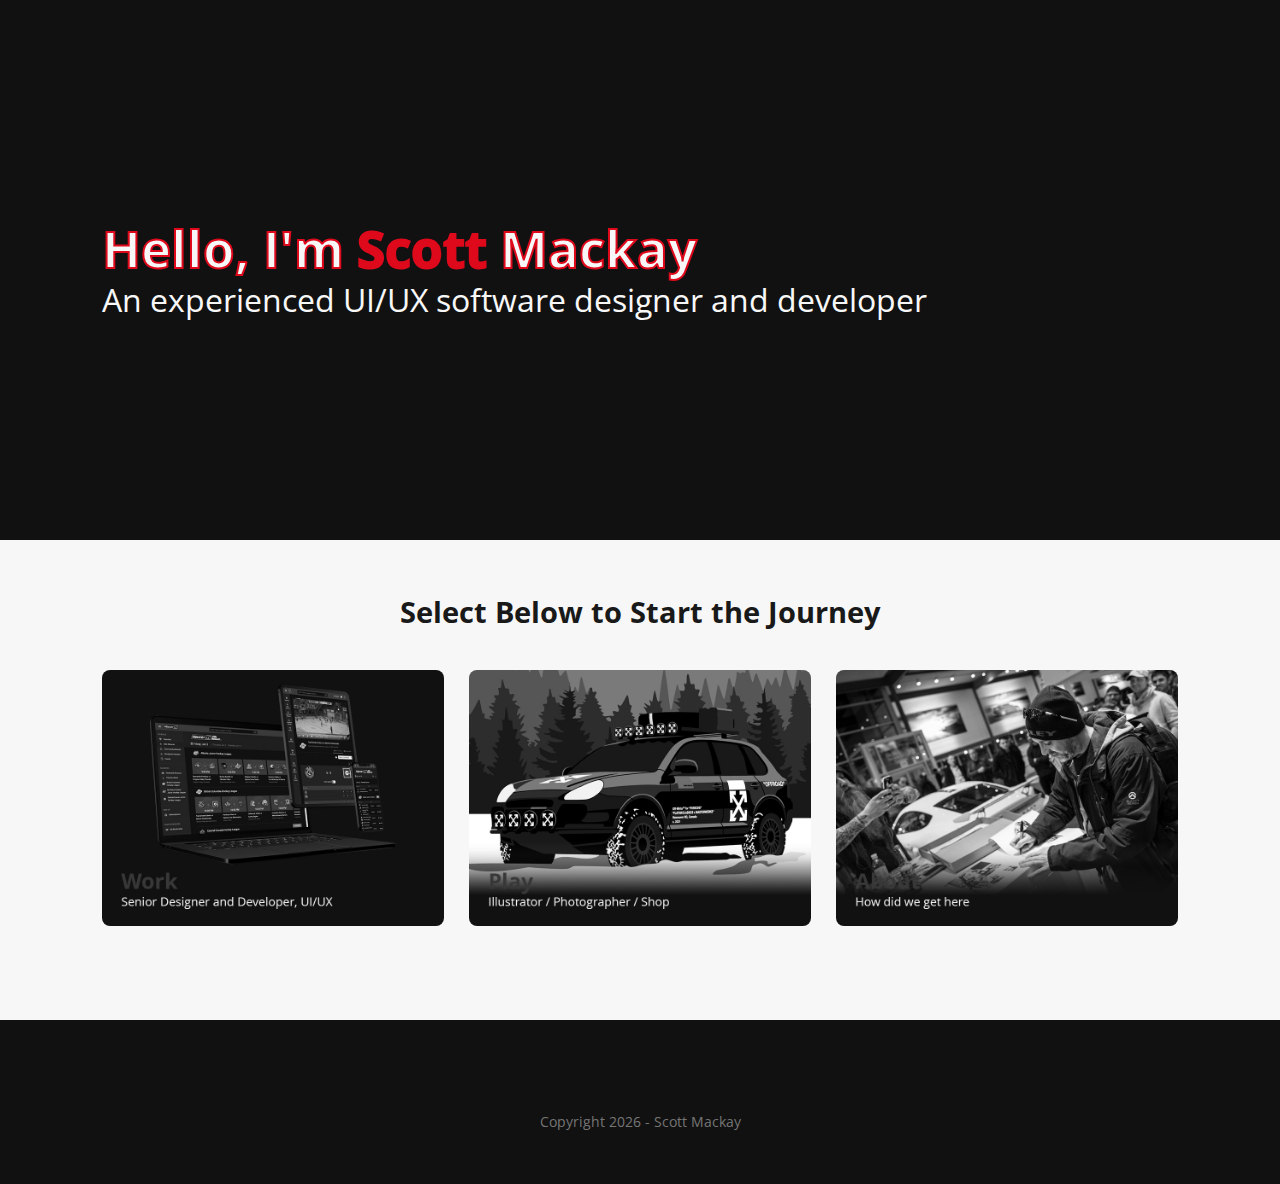
<file: index.html>
<!DOCTYPE html>
<html lang="en">
	<head>
		<title>Scott Mackay - Senior Product Designer and Developer</title>
		<meta name="description" content="Hello, I'm Scott Mackay an experienced designer with creative solotions">
		<meta name="viewport" content="width=device-width, initial-scale=1.0">
		<meta charset="UTF-8">
		<meta name="robots" content="noindex,nofollow">
		<link rel="apple-touch-icon" sizes="180x180" href="sm_logo_180x180.png">
		<link rel="icon" type="image/png" sizes="192x192" href="sm_logo_192x192.png">
		<link rel="icon" type="image/png" sizes="32x32" href="sm_logo_32x32.png">
		<link rel="icon" type="image/png" sizes="16x16" href="sm_logo_16x16.png">
		<link rel="preconnect" href="https://fonts.gstatic.com">
        <link href="https://fonts.googleapis.com/css?family=Open+Sans:400,600,700" rel="stylesheet">
        <link rel="stylesheet" href="https://use.fontawesome.com/releases/v5.6.3/css/all.css" integrity="sha384-UHRtZLI+pbxtHCWp1t77Bi1L4ZtiqrqD80Kn4Z8NTSRyMA2Fd33n5dQ8lWUE00s/" crossorigin="anonymous">
	  	<link rel="stylesheet" href="skaht.css">
 	</head>
    <body>
        <div class="pageContainer">
            <div class="section heroSection">
                <h1 class="hello">Hello, I'm <span class="scott">Scott</span> Mackay</h1>
                <div class="creativePerson">An experienced UI/UX software designer and developer</div>
            </div>
            <div class="section startJourney">
                <h2>Select Below to Start the Journey</h2>
                <div class="journeyContainer">
                    <div>
                        <a href="work/">
                            <div class="tile">
                                <img src="images/work-tile.jpg" class="desaturate" alt="Work">
                            </div>
                        </a>
                    </div>
                    <div>
                        <a href="play/">
                            <div class="tile">
                                <img src="images/play-tile.jpg" class="desaturate" alt="Play">
                            </div>
                        </a>
                    </div>
                    <div>
                        <a href="about/">
                            <div class="tile">
                                <img src="images/about-tile.jpg" class="desaturate" alt="About">
                            </div>
                        </a>
                    </div>
                </div>
            </div>
        </div>
        <footer>
            <div class="socialMediaFooter">
                <div>
                    <a href="https://www.linkedin.com/in/sjmackay/" target="_blank" title="Scott Mackay on LinkedIn">
                        <i class="fab fa-linkedin-in" aria-hidden="true"></i></a>
                    <a href="https://www.instagram.com/skooter___987/" target="_blank" title="Scott Mackay on Instagram">
                        <i class="fab fa-instagram" aria-hidden="true"></i></a>
                </div>
            </div>
            <div class="copyRight">
                <script type="text/javascript">
					var theYear = new Date();
					document.write("Copyright " + theYear.getFullYear() + " - Scott Mackay");
				</script>
            </div>
        </footer>
    </body>
</html>
</file>
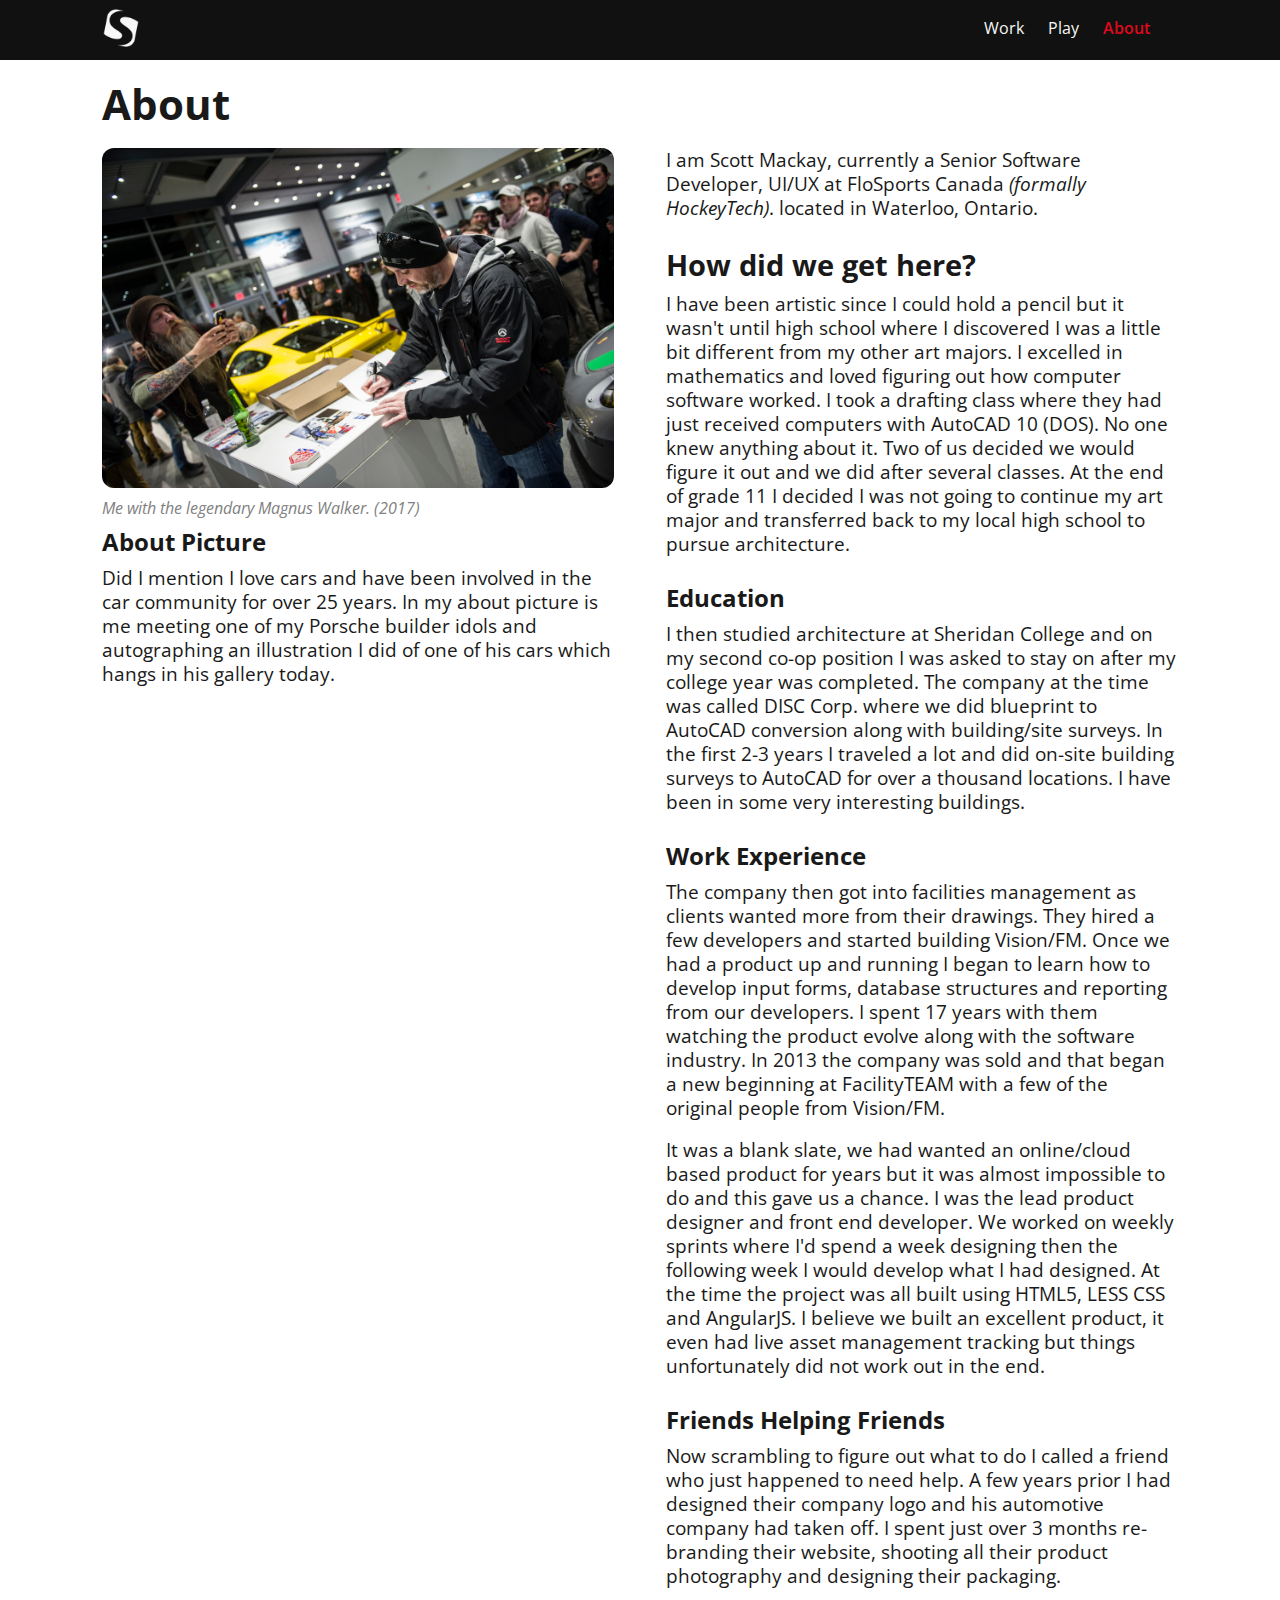
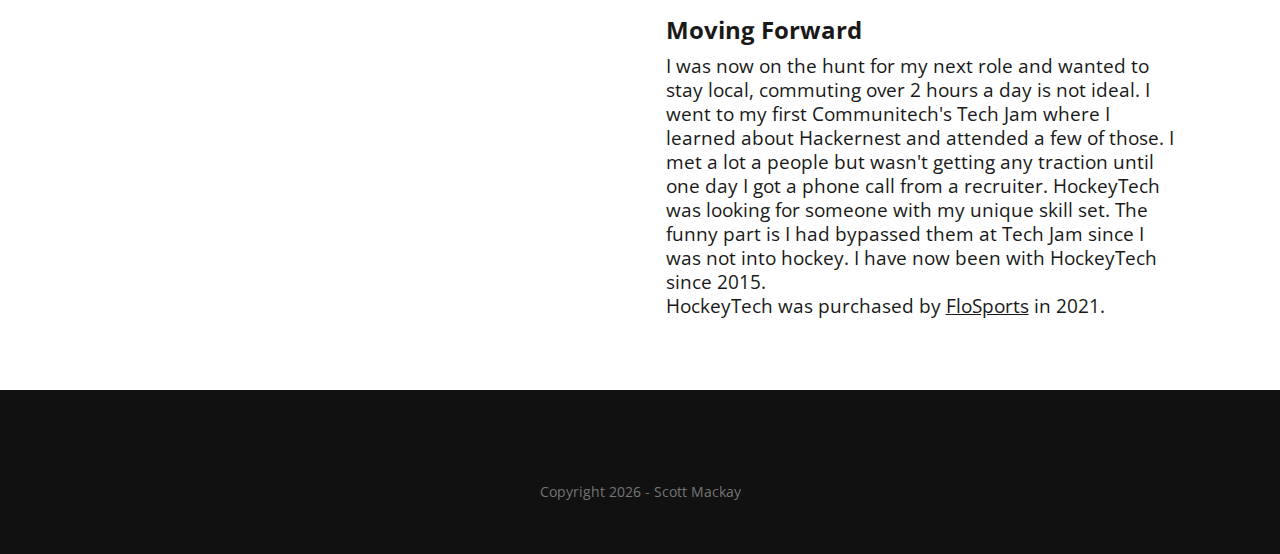
<file: about/index.html>
<!DOCTYPE html>
<html lang="en">
	<head>
		<title>About | Scott Mackay - Senior Product Designer and Developer</title>
		<meta name="description" content="Hello, I'm Scott Mackay an experienced designer with creative solotions">
		<meta name="viewport" content="width=device-width, initial-scale=1.0">
		<meta charset="UTF-8">
		<meta name="robots" content="noindex,nofollow">
		<link rel="apple-touch-icon" sizes="180x180" href="../sm_logo_180x180.png">
		<link rel="icon" type="image/png" sizes="192x192" href="../sm_logo_192x192.png">
		<link rel="icon" type="image/png" sizes="32x32" href="../sm_logo_32x32.png">
		<link rel="icon" type="image/png" sizes="16x16" href="../sm_logo_16x16.png">
		<link rel="preconnect" href="https://fonts.gstatic.com">
        <link href="https://fonts.googleapis.com/css?family=Open+Sans:400,600,700" rel="stylesheet">
        <link rel="stylesheet" href="https://use.fontawesome.com/releases/v5.6.3/css/all.css" integrity="sha384-UHRtZLI+pbxtHCWp1t77Bi1L4ZtiqrqD80Kn4Z8NTSRyMA2Fd33n5dQ8lWUE00s/" crossorigin="anonymous">
	  	<link rel="stylesheet" href="../skaht.css">
 	</head>
    <body>
        <nav>
            <div class="navContainer">
                <div>
                    <a href="../">
                        <img src="../images/menu_logo.png" alt="Scott Mackay">
                    </a>
                </div>
                <div class="menuContainer">
                    <div class="menu">
                        <ul>
                            <li><a href="../work/">Work</a></li>
                            <li><a href="../play/">Play</a></li>
                            <li class="current">About</li>
                        </ul>
                    </div>
                    <div class="socialMedia">
                        <div>
                            <a href="https://www.linkedin.com/in/sjmackay/" target="_blank" title="Scott Mackay on LinkedIn">
                                <i class="fab fa-linkedin-in" aria-hidden="true"></i></a>
                            <a href="https://www.instagram.com/skooter___987/" target="_blank" title="Scott Mackay on Instagram">
                                <i class="fab fa-instagram" aria-hidden="true"></i></a>
                        </div>
                    </div>
                </div>
            </div>
        </nav>
        <div class="contentContainer">
            <h1>About</h1>
            <div class="aboutContainer">
                <div>
                    <div>
                        <img src="../images/about-scott.jpg" alt="About Scott">
                    </div>
                    <div>
                        <span style="display: block; color: #808080;font-size: 1rem; padding-top: 6px;"><em>Me with the legendary Magnus Walker. (2017)</em></span>
                    </div>
                    <div>
                        <h3>About Picture</h3>
                        <p>Did I mention I love cars and have been involved in the car community for over 25 years. In my about picture is me meeting one of my Porsche builder idols and autographing an illustration I did of one of his cars which hangs in his gallery today.</p>
                    </div>
                </div>
                <div>
                    <p>I am Scott Mackay, currently a Senior Software Developer, UI/UX at FloSports Canada <em>(formally HockeyTech)</em>. located in Waterloo, Ontario.</p>
                    <h2>How did we get here?</h2>
                    <p>I have been artistic since I could hold a pencil but it wasn't until high school where I discovered I was a little bit different from my other art majors. I excelled in mathematics&nbsp;and loved figuring out how computer software worked. I took a drafting class where they had just received computers with AutoCAD 10 (DOS). No one knew anything about it. Two of us decided we would figure it out and we did after several classes. At the end of grade 11 I decided I was not going to continue my art major and transferred back to my local high school to pursue architecture.</p>
                    <h3>Education</h3>
                    <p>I then studied architecture at Sheridan College and on my second co-op position I was asked to stay on after my college year was completed. The company at the time was called DISC Corp. where we did blueprint to AutoCAD conversion along with building/site surveys. In the first 2-3 years I traveled a lot and did on-site building surveys to AutoCAD for over a thousand locations. I have been in some very interesting buildings.</p>
                    <h3>Work Experience</h3>
                    <p>The company then got into facilities management as clients wanted more from their drawings. They hired a few developers and started building Vision/FM. Once we had a product up and running I began to learn how to develop input forms, database structures and reporting from our developers. I spent 17 years with them watching the product evolve along with the software industry. In 2013 the company was sold and that began a new beginning at FacilityTEAM with a few of the original people from Vision/FM.</p>
                    <p>It was a blank slate, we had wanted an online/cloud based product for years but it was almost impossible to do and this gave us a chance. I was the lead product designer and front end developer. We worked on weekly sprints where I'd spend a week designing then the following week I would develop what I had designed. At the time the project was all built using HTML5, LESS CSS and AngularJS. I believe we built an excellent product, it even had live asset management tracking but things unfortunately did not work out in the end.</p>
                    <h3>Friends Helping Friends</h3>
                    <p>Now scrambling to figure out what to do I called a friend who just happened to need help. A few years prior I had designed their company logo and his automotive company had taken off. I spent just over 3 months re-branding their website, shooting all their product photography and designing their packaging.</p>
                    <h3>Moving Forward</h3>
                    <p>I was now on the hunt for my next role and wanted to stay local, commuting over 2 hours a day is not ideal. I went to my first Communitech's Tech Jam where I learned about Hackernest and attended a few of those. I met a lot a people but wasn't getting any traction until one day I got a phone call from a recruiter. HockeyTech was looking for someone with my unique skill set. The funny part is I had bypassed them at Tech Jam since I was not into hockey. I have now been with HockeyTech since 2015.<br>
                    HockeyTech was purchased by <a href="https://www.flosports.tv" target="_blank">FloSports</a> in 2021.
                    </p>
                </div>
            </div>
        </div>
        <footer>
            <div class="socialMediaFooter">
                <div>
                    <a href="https://www.linkedin.com/in/sjmackay/" target="_blank" title="Scott Mackay on LinkedIn">
                        <i class="fab fa-linkedin-in" aria-hidden="true"></i></a>
                    <a href="https://www.instagram.com/skooter___987/" target="_blank" title="Scott Mackay on Instagram">
                        <i class="fab fa-instagram" aria-hidden="true"></i></a>
                </div>
            </div>
            <div class="copyRight">
                <script type="text/javascript">
					var theYear = new Date();
					document.write("Copyright " + theYear.getFullYear() + " - Scott Mackay");
				</script>
            </div>
        </footer>
    </body>
</html>
</file>
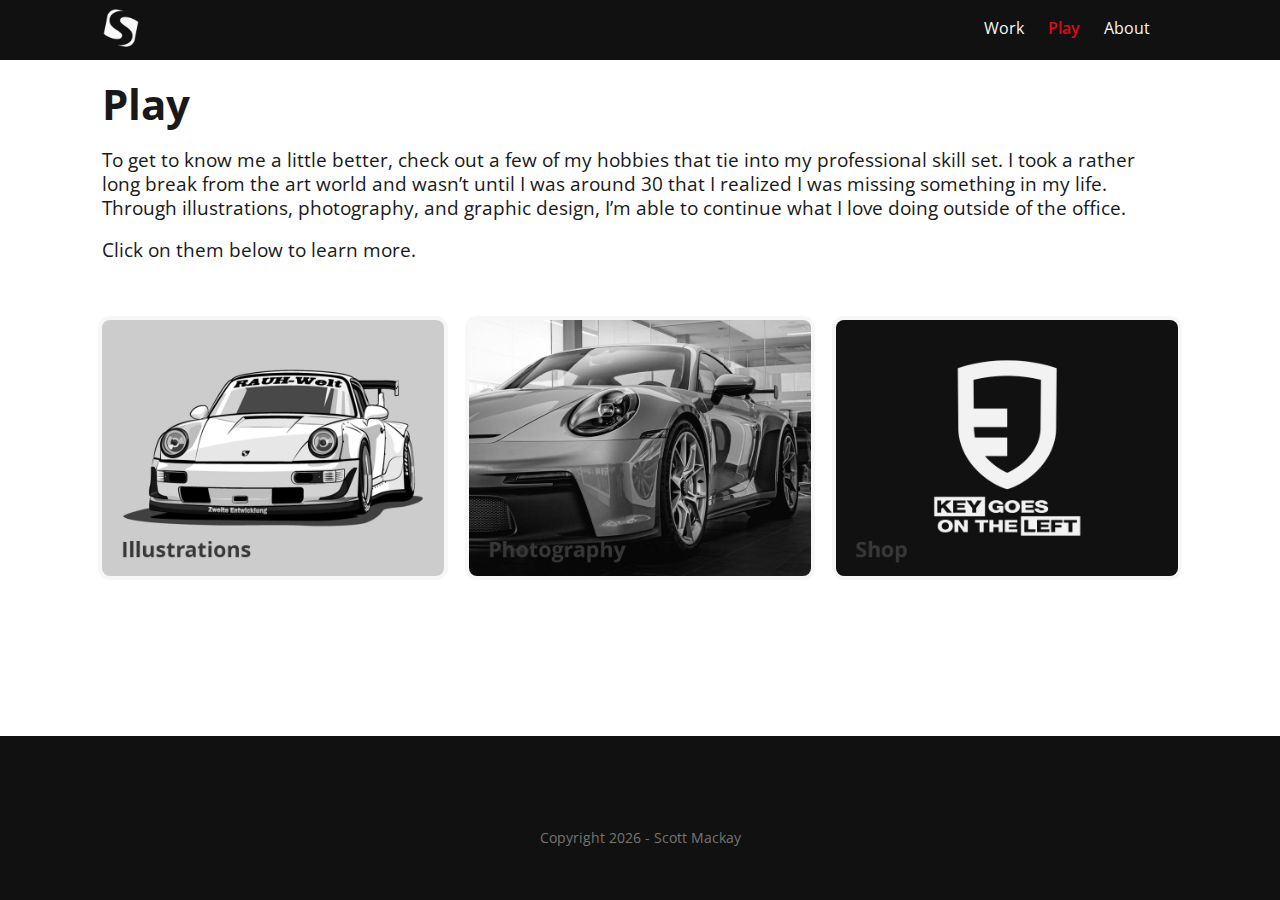
<file: play/index.html>
<!DOCTYPE html>
<html lang="en">
	<head>
		<title>Play | Scott Mackay - Senior Product Designer and Developer</title>
		<meta name="description" content="Hello, I'm Scott Mackay an experienced designer with creative solotions">
		<meta name="viewport" content="width=device-width, initial-scale=1.0">
		<meta charset="UTF-8">
		<meta name="robots" content="noindex,nofollow">
		<link rel="apple-touch-icon" sizes="180x180" href="../sm_logo_180x180.png">
		<link rel="icon" type="image/png" sizes="192x192" href="../sm_logo_192x192.png">
		<link rel="icon" type="image/png" sizes="32x32" href="../sm_logo_32x32.png">
		<link rel="icon" type="image/png" sizes="16x16" href="../sm_logo_16x16.png">
		<link rel="preconnect" href="https://fonts.gstatic.com">
        <link href="https://fonts.googleapis.com/css?family=Open+Sans:400,600,700" rel="stylesheet">
        <link rel="stylesheet" href="https://use.fontawesome.com/releases/v5.6.3/css/all.css" integrity="sha384-UHRtZLI+pbxtHCWp1t77Bi1L4ZtiqrqD80Kn4Z8NTSRyMA2Fd33n5dQ8lWUE00s/" crossorigin="anonymous">
	  	<link rel="stylesheet" href="../skaht.css">
 	</head>
    <body>
        <nav>
            <div class="navContainer">
                <div>
                    <a href="../">
                        <img src="../images/menu_logo.png" alt="Scott Mackay">
                    </a>
                </div>
                <div class="menuContainer">
                    <div class="menu">
                        <ul>
                            <li><a href="../work/">Work</a></li>
                            <li class="current">Play</li>
                            <li><a href="../about/">About</a></li>
                        </ul>
                    </div>
                    <div class="socialMedia">
                        <div>
                            <a href="https://www.linkedin.com/in/sjmackay/" target="_blank" title="Scott Mackay on LinkedIn">
                                <i class="fab fa-linkedin-in" aria-hidden="true"></i></a>
                            <a href="https://www.instagram.com/skooter___987/" target="_blank" title="Scott Mackay on Instagram">
                                <i class="fab fa-instagram" aria-hidden="true"></i></a>
                        </div>
                    </div>
                </div>
            </div>
        </nav>
        <div class="contentContainer">
            <h1>Play</h1>
            <div class="playContainer">
                <div>
                    <p>To get to know me a little better, check out a few of my hobbies that tie into my professional skill set. I took a rather long break from the art world and wasn’t until I was around 30 that I realized I was missing something in my life. Through illustrations, photography, and graphic design, I’m able to continue what I love doing outside of the office.</p>
                    <p>Click on them below to learn more.</p>
                </div>
                <div class="journeyContainer">
                    <div>
                        <a href="illustrations/">
                            <div class="tile">
                                <img src="../images/ill-tile-hover.jpg" class="desaturate" alt="Illustrations">
                            </div>
                        </a>
                    </div>
                    <div>
                        <a href="photography/">
                            <div class="tile">
                                <img src="../images/photo-tile-hover.jpg" class="desaturate" alt="Photography">
                            </div>
                        </a>
                    </div>
                    <div>
                        <a href="shop/">
                            <div class="tile">
                                <img src="../images/shop-tile-hover.jpg" class="desaturate" alt="Shop">
                            </div>
                        </a>
                    </div>
                </div>
            </div>
        </div>
        <footer>
            <div class="socialMediaFooter">
                <div>
                    <a href="https://www.linkedin.com/in/sjmackay/" target="_blank" title="Scott Mackay on LinkedIn">
                        <i class="fab fa-linkedin-in" aria-hidden="true"></i></a>
                    <a href="https://www.instagram.com/skooter___987/" target="_blank" title="Scott Mackay on Instagram">
                        <i class="fab fa-instagram" aria-hidden="true"></i></a>
                </div>
            </div>
            <div class="copyRight">
                <script type="text/javascript">
					var theYear = new Date();
					document.write("Copyright " + theYear.getFullYear() + " - Scott Mackay");
				</script>
            </div>
        </footer>
    </body>
</html>
</file>
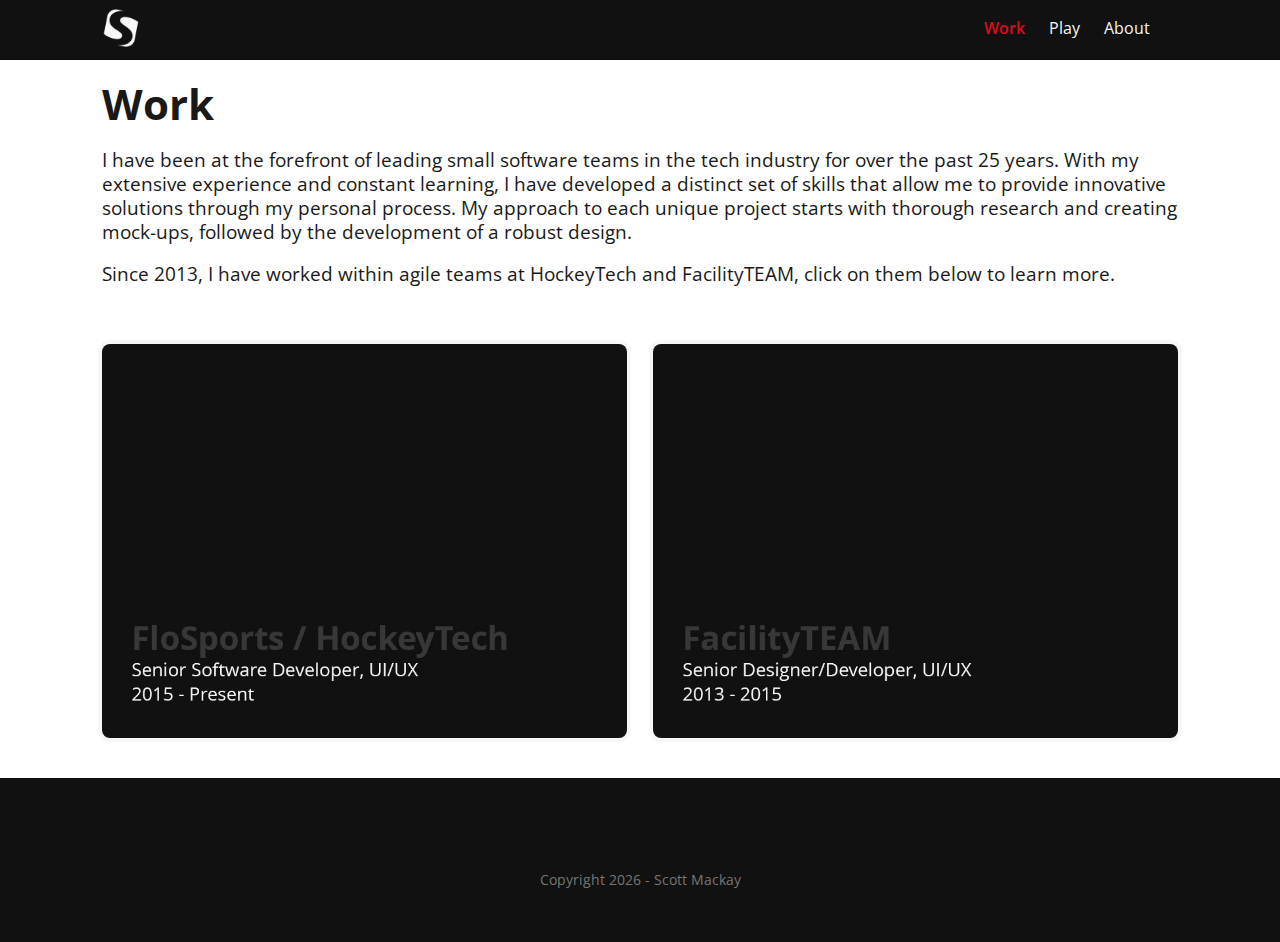
<file: work/index.html>
<!DOCTYPE html>
<html lang="en">
	<head>
		<title>Work | Scott Mackay - Senior Product Designer and Developer</title>
		<meta name="description" content="Hello, I'm Scott Mackay an experienced designer with creative solotions">
		<meta name="viewport" content="width=device-width, initial-scale=1.0">
		<meta charset="UTF-8">
		<meta name="robots" content="noindex,nofollow">
		<link rel="apple-touch-icon" sizes="180x180" href="../sm_logo_180x180.png">
		<link rel="icon" type="image/png" sizes="192x192" href="../sm_logo_192x192.png">
		<link rel="icon" type="image/png" sizes="32x32" href="../sm_logo_32x32.png">
		<link rel="icon" type="image/png" sizes="16x16" href="../sm_logo_16x16.png">
		<link rel="preconnect" href="https://fonts.gstatic.com">
        <link href="https://fonts.googleapis.com/css?family=Open+Sans:400,600,700" rel="stylesheet">
        <link rel="stylesheet" href="https://use.fontawesome.com/releases/v5.6.3/css/all.css" integrity="sha384-UHRtZLI+pbxtHCWp1t77Bi1L4ZtiqrqD80Kn4Z8NTSRyMA2Fd33n5dQ8lWUE00s/" crossorigin="anonymous">
	  	<link rel="stylesheet" href="../skaht.css">
 	</head>
    <body>
        <nav>
            <div class="navContainer">
                <div>
                    <a href="../">
                        <img src="../images/menu_logo.png" alt="Scott Mackay">
                    </a>
                </div>
                <div class="menuContainer">
                    <div class="menu">
                        <ul>
                            <li class="current">Work</li>
                            <li><a href="../play/">Play</a></li>
                            <li><a href="../about/">About</a></li>
                        </ul>
                    </div>
                    <div class="socialMedia">
                        <div>
                            <a href="https://www.linkedin.com/in/sjmackay/" target="_blank" title="Scott Mackay on LinkedIn">
                                <i class="fab fa-linkedin-in" aria-hidden="true"></i></a>
                            <a href="https://www.instagram.com/skooter___987/" target="_blank" title="Scott Mackay on Instagram">
                                <i class="fab fa-instagram" aria-hidden="true"></i></a>
                        </div>
                    </div>
                </div>
            </div>
        </nav>
        <div class="contentContainer">
            <h1>Work</h1>
            <div class="workContainer">
                <div>
                    <p>I have been at the forefront of leading small software teams in the tech industry for over the past 25 years. With my extensive experience and constant learning, I have developed a distinct set of skills that allow me to provide innovative solutions through my personal process. My approach to each unique project starts with thorough research and creating mock-ups, followed by the development of a robust design.</p>
                    <p>Since 2013, I have worked within agile teams at HockeyTech and FacilityTEAM, click on them below to learn more.</p>
                </div>
                <div class="journeyContainer">
                    <div>
                        <a href="hockeytech/">
                            <div class="tile">
                                <img src="../images/work-tile-1-hover.jpg" class="desaturate" alt="HockeyTech">
                            </div>
                        </a>
                    </div>
                    <div>
                        <a href="facilityteam/">
                            <div class="tile">
                                <img src="../images/work-tile-2-hover.jpg" class="desaturate" alt="FacilityTeam">
                            </div>
                        </a>
                    </div>                    
                </div>
            </div>
        </div>
        <footer>
            <div class="socialMediaFooter">
                <div>
                    <a href="https://www.linkedin.com/in/sjmackay/" target="_blank" title="Scott Mackay on LinkedIn">
                        <i class="fab fa-linkedin-in" aria-hidden="true"></i></a>
                    <a href="https://www.instagram.com/skooter___987/" target="_blank" title="Scott Mackay on Instagram">
                        <i class="fab fa-instagram" aria-hidden="true"></i></a>
                </div>
            </div>
            <div class="copyRight">
                <script type="text/javascript">
					var theYear = new Date();
					document.write("Copyright " + theYear.getFullYear() + " - Scott Mackay");
				</script>
            </div>
        </footer>
    </body>
</html>
</file>
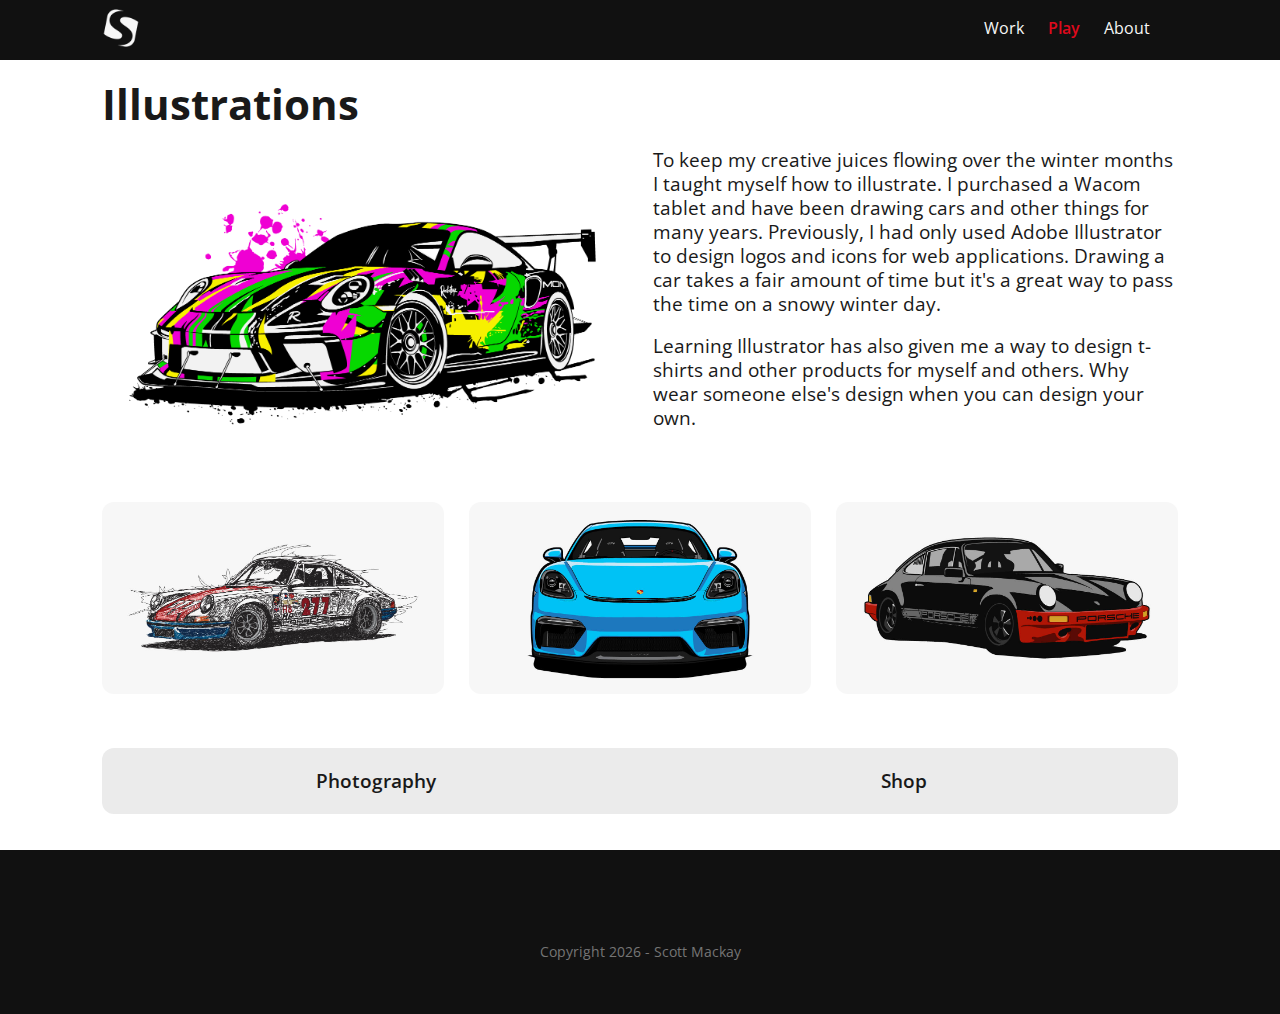
<file: play/illustrations/index.html>
<!DOCTYPE html>
<html lang="en">
	<head>
		<title>Play | Scott Mackay - Senior Product Designer and Developer</title>
		<meta name="description" content="Hello, I'm Scott Mackay an experienced designer with creative solotions">
		<meta name="viewport" content="width=device-width, initial-scale=1.0">
		<meta charset="UTF-8">
		<meta name="robots" content="noindex,nofollow">
		<link rel="apple-touch-icon" sizes="180x180" href="../sm_logo_180x180.png">
		<link rel="icon" type="image/png" sizes="192x192" href="../sm_logo_192x192.png">
		<link rel="icon" type="image/png" sizes="32x32" href="../sm_logo_32x32.png">
		<link rel="icon" type="image/png" sizes="16x16" href="../sm_logo_16x16.png">
		<link rel="preconnect" href="https://fonts.gstatic.com">
        <link href="https://fonts.googleapis.com/css?family=Open+Sans:400,600,700" rel="stylesheet">
        <link rel="stylesheet" href="https://use.fontawesome.com/releases/v5.6.3/css/all.css" integrity="sha384-UHRtZLI+pbxtHCWp1t77Bi1L4ZtiqrqD80Kn4Z8NTSRyMA2Fd33n5dQ8lWUE00s/" crossorigin="anonymous">
	  	<link rel="stylesheet" href="../../skaht.css">
 	</head>
    <body>
        <nav>
            <div class="navContainer">
                <div>
                    <a href="../../">
                        <img src="../../images/menu_logo.png" alt="Scott Mackay">
                    </a>
                </div>
                <div class="menuContainer">
                    <div class="menu">
                        <ul>
                            <li><a href="../../work/">Work</a></li>
                            <li><a class="current" href="../../play/">Play</a></li>
                            <li><a href="../../about/">About</a></li>
                        </ul>
                    </div>
                    <div class="socialMedia">
                        <div>
                            <a href="https://www.linkedin.com/in/sjmackay/" target="_blank" title="Scott Mackay on LinkedIn">
                                <i class="fab fa-linkedin-in" aria-hidden="true"></i></a>
                            <a href="https://www.instagram.com/skooter___987/" target="_blank" title="Scott Mackay on Instagram">
                                <i class="fab fa-instagram" aria-hidden="true"></i></a>
                        </div>
                    </div>
                </div>
            </div>
        </nav>
        <div class="contentContainer">
            <h1>Illustrations</h1>
            <div class="playContainer">
                <div class="pageColumns">
                    <div>
                        <img src="ttgtr3.png" alt="">
                    </div>
                    <div>
                        <p>To keep my creative juices flowing over the winter months I taught myself how to illustrate. I purchased a Wacom tablet and have been drawing cars and other things for many years. Previously, I had only used Adobe Illustrator to design logos and icons for web applications. Drawing a car takes a fair amount of time but it's a great way to pass the time on a snowy winter day.</p>
                        <p>Learning Illustrator has also given me a way to design t-shirts and other products for myself and others. Why wear someone else's design when you can design your own.</p>
                    </div>
                </div>
                <div class="pageColumns">
                    <div class="contentImage">
                        <img src="magnus-277.jpg" alt="">
                    </div>
                    <div class="contentImage">
                        <img src="718gt4miamiblue.jpg" alt="">
                    </div>
                    <div class="contentImage">
                        <img src="ghost-outlaw-desktop.jpg" alt="">
                    </div>
                </div>
                <div class="pageButtonContent">
                    <div class="playNext">
                        <a href="../../play/photography/">
                            <i class="fas fa-chevron-left"></i>&nbsp;&nbsp;Photography
                        </a>
                        <a href="../../play/shop/">
                            Shop&nbsp;&nbsp;<i class="fas fa-chevron-right"></i>
                        </a>
                    </div>
                </div>
            </div>
        </div>
        <footer>
            <div class="socialMediaFooter">
                <div>
                    <a href="https://www.linkedin.com/in/sjmackay/" target="_blank" title="Scott Mackay on LinkedIn">
                        <i class="fab fa-linkedin-in" aria-hidden="true"></i></a>
                    <a href="https://www.instagram.com/skooter___987/" target="_blank" title="Scott Mackay on Instagram">
                        <i class="fab fa-instagram" aria-hidden="true"></i></a>
                </div>
            </div>
            <div class="copyRight">
                <script type="text/javascript">
					var theYear = new Date();
					document.write("Copyright " + theYear.getFullYear() + " - Scott Mackay");
				</script>
            </div>
        </footer>
    </body>
</html>
</file>
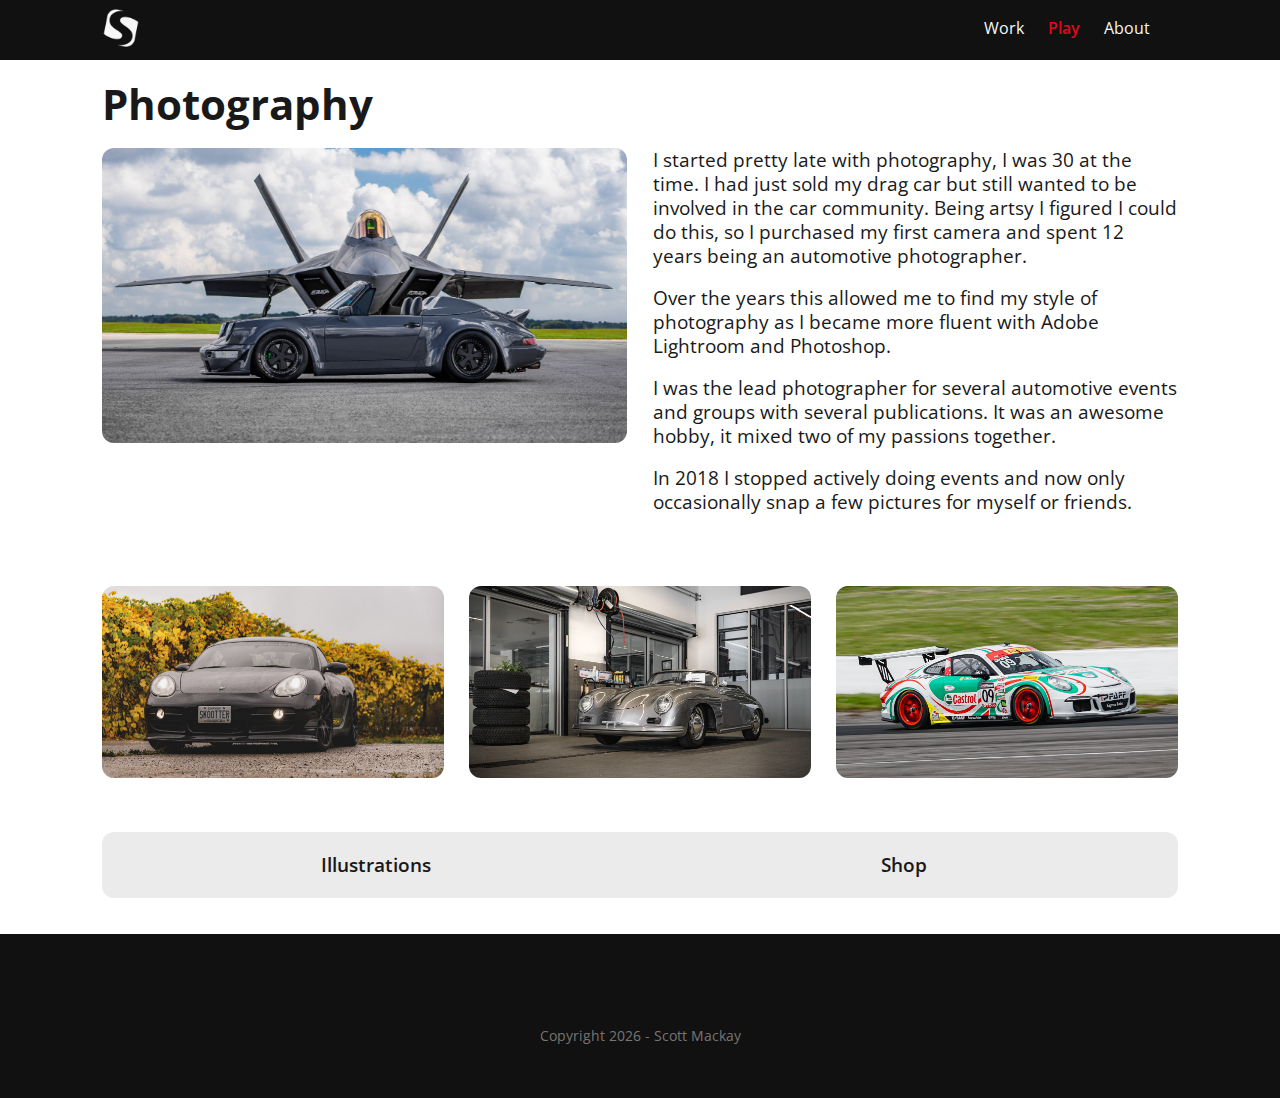
<file: play/photography/index.html>
<!DOCTYPE html>
<html lang="en">
	<head>
		<title>Play | Scott Mackay - Senior Product Designer and Developer</title>
		<meta name="description" content="Hello, I'm Scott Mackay an experienced designer with creative solotions">
		<meta name="viewport" content="width=device-width, initial-scale=1.0">
		<meta charset="UTF-8">
		<meta name="robots" content="noindex,nofollow">
		<link rel="apple-touch-icon" sizes="180x180" href="../sm_logo_180x180.png">
		<link rel="icon" type="image/png" sizes="192x192" href="../sm_logo_192x192.png">
		<link rel="icon" type="image/png" sizes="32x32" href="../sm_logo_32x32.png">
		<link rel="icon" type="image/png" sizes="16x16" href="../sm_logo_16x16.png">
		<link rel="preconnect" href="https://fonts.gstatic.com">
        <link href="https://fonts.googleapis.com/css?family=Open+Sans:400,600,700" rel="stylesheet">
        <link rel="stylesheet" href="https://use.fontawesome.com/releases/v5.6.3/css/all.css" integrity="sha384-UHRtZLI+pbxtHCWp1t77Bi1L4ZtiqrqD80Kn4Z8NTSRyMA2Fd33n5dQ8lWUE00s/" crossorigin="anonymous">
	  	<link rel="stylesheet" href="../../skaht.css">
 	</head>
    <body>
        <nav>
            <div class="navContainer">
                <div>
                    <a href="../../">
                        <img src="../../images/menu_logo.png" alt="Scott Mackay">
                    </a>
                </div>
                <div class="menuContainer">
                    <div class="menu">
                        <ul>
                            <li><a href="../../work/">Work</a></li>
                            <li><a class="current" href="../../play/">Play</a></li>
                            <li><a href="../../about/">About</a></li>
                        </ul>
                    </div>
                    <div class="socialMedia">
                        <div>
                            <a href="https://www.linkedin.com/in/sjmackay/" target="_blank" title="Scott Mackay on LinkedIn">
                                <i class="fab fa-linkedin-in" aria-hidden="true"></i></a>
                            <a href="https://www.instagram.com/skooter___987/" target="_blank" title="Scott Mackay on Instagram">
                                <i class="fab fa-instagram" aria-hidden="true"></i></a>
                        </div>
                    </div>
                </div>
            </div>
        </nav>
        <div class="contentContainer">
            <h1>Photography</h1>
            <div class="playContainer">
                <div class="pageColumns">
                    <div>                       
                        <img src="sk00964.jpg" alt="">                        
                    </div>
                    <div>
                        <p>I started pretty late with photography, I was 30 at the time. I had just sold my drag car but still wanted to be involved in the car community. Being artsy I figured I could do this, so I purchased my first camera and spent 12 years being an automotive photographer.</p>
                        <p>Over the years this allowed me to find my style of photography as I became more fluent with Adobe Lightroom and Photoshop.</p>
                        <p>I was the lead photographer for several automotive events and groups with several publications. It was an awesome hobby, it mixed two of my passions together.</p>
                        <p>In 2018 I stopped actively doing events and now only occasionally snap a few pictures for myself or friends.</p>                        
                    </div>
                </div>
                <div class="pageColumns">
                    <div class="contentImage">
                        <img src="sk00987.jpg" alt="">
                    </div>
                    <div class="contentImage">
                        <img src="sk0001.jpg" alt="">
                    </div>
                    <div class="contentImage">
                        <img src="sk00991.jpg" alt="">
                    </div>
                </div>
                <div class="pageButtonContent">
                    <div class="playNext">
                        <a href="../../play/illustrations/">
                            <i class="fas fa-chevron-left"></i>&nbsp;&nbsp;Illustrations
                        </a>
                        <a href="../../play/shop/">
                            Shop&nbsp;&nbsp;<i class="fas fa-chevron-right"></i>
                        </a>
                    </div>
                </div>
            </div>
        </div>
        <footer>
            <div class="socialMediaFooter">
                <div>
                    <a href="https://www.linkedin.com/in/sjmackay/" target="_blank" title="Scott Mackay on LinkedIn">
                        <i class="fab fa-linkedin-in" aria-hidden="true"></i></a>
                    <a href="https://www.instagram.com/skooter___987/" target="_blank" title="Scott Mackay on Instagram">
                        <i class="fab fa-instagram" aria-hidden="true"></i></a>
                </div>
            </div>
            <div class="copyRight">
                <script type="text/javascript">
					var theYear = new Date();
                    document.write("Copyright " + theYear.getFullYear() + " - Scott Mackay");
				</script>
            </div>
        </footer>
    </body>
</html>
</file>
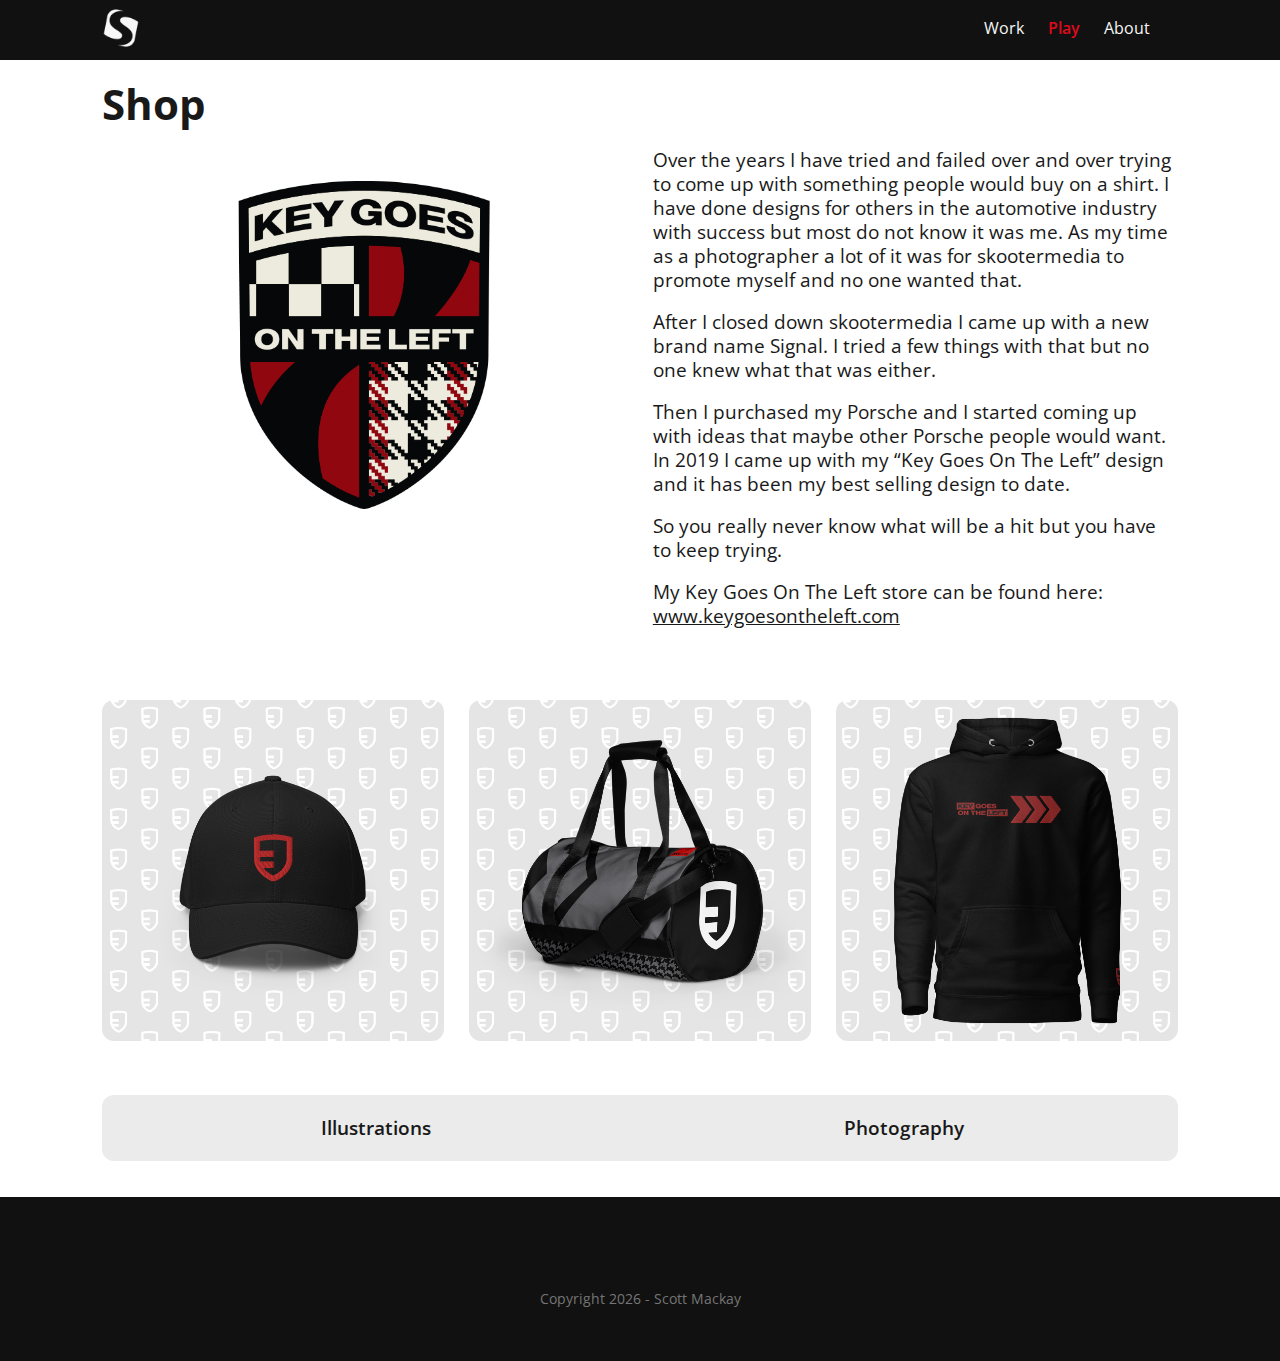
<file: play/shop/index.html>
<!DOCTYPE html>
<html lang="en">
	<head>
		<title>Play | Scott Mackay - Senior Product Designer and Developer</title>
		<meta name="description" content="Hello, I'm Scott Mackay an experienced designer with creative solotions">
		<meta name="viewport" content="width=device-width, initial-scale=1.0">
		<meta charset="UTF-8">
		<meta name="robots" content="noindex,nofollow">
		<link rel="apple-touch-icon" sizes="180x180" href="../sm_logo_180x180.png">
		<link rel="icon" type="image/png" sizes="192x192" href="../sm_logo_192x192.png">
		<link rel="icon" type="image/png" sizes="32x32" href="../sm_logo_32x32.png">
		<link rel="icon" type="image/png" sizes="16x16" href="../sm_logo_16x16.png">
		<link rel="preconnect" href="https://fonts.gstatic.com">
        <link href="https://fonts.googleapis.com/css?family=Open+Sans:400,600,700" rel="stylesheet">
        <link rel="stylesheet" href="https://use.fontawesome.com/releases/v5.6.3/css/all.css" integrity="sha384-UHRtZLI+pbxtHCWp1t77Bi1L4ZtiqrqD80Kn4Z8NTSRyMA2Fd33n5dQ8lWUE00s/" crossorigin="anonymous">
	  	<link rel="stylesheet" href="../../skaht.css">
 	</head>
    <body>
        <nav>
            <div class="navContainer">
                <div>
                    <a href="../../">
                        <img src="../../images/menu_logo.png" alt="Scott Mackay">
                    </a>
                </div>
                <div class="menuContainer">
                    <div class="menu">
                        <ul>
                            <li><a href="../../work/">Work</a></li>
                            <li><a class="current" href="../../play/">Play</a></li>
                            <li><a href="../../about/">About</a></li>
                        </ul>
                    </div>
                    <div class="socialMedia">
                        <div>
                            <a href="https://www.linkedin.com/in/sjmackay/" target="_blank" title="Scott Mackay on LinkedIn">
                                <i class="fab fa-linkedin-in" aria-hidden="true"></i></a>
                            <a href="https://www.instagram.com/skooter___987/" target="_blank" title="Scott Mackay on Instagram">
                                <i class="fab fa-instagram" aria-hidden="true"></i></a>
                        </div>
                    </div>
                </div>
            </div>
        </nav>
        <div class="contentContainer">
            <h1>Shop</h1>
            <div class="playContainer">
                <div class="pageColumns">
                    <div>                       
                        <img src="kgotl-crest.png" alt="">                        
                    </div>
                    <div>
                        <p>Over the years I have tried and failed over and over trying to come up with something people would buy on a shirt. I have done designs for others in the automotive industry with success but most do not know it was me. As my time as a photographer a lot of it was for skootermedia to promote myself and no one wanted that.</p>
                        <p>After I closed down skootermedia I came up with a new brand name Signal. I tried a few things with that but no one knew what that was either.</p>
                        <p>Then I purchased my Porsche and I started coming up with ideas that maybe other Porsche people would want. In 2019 I came up with my “Key Goes On The Left” design and it has been my best selling design to date.</p>
                        <p>So you really never know what will be a hit but you have to keep trying.</p>
                        <p>My Key Goes On The Left store can be found here: <a href="https://www.keygoesontheleft.com/" target="_blank">www.keygoesontheleft.com</a></p>
                    </div>
                </div>
                <div class="pageColumns">
                    <div class="contentImage">
                        <img src="kgotl-black-red-flexfit-front.jpg" alt="">                        
                    </div>
                    <div class="contentImage">
                        <img src="kgotl-duffle.jpg" alt="">
                    </div>
                    <div class="contentImage">
                        <img src="kgotl-hoodie-black-red-arrow.jpg" alt="">
                    </div>
                </div>
                <div class="pageButtonContent">
                    <div class="playNext">
                        <a href="../../play/illustrations/">
                            <i class="fas fa-chevron-left"></i>&nbsp;&nbsp;Illustrations
                        </a>
                        <a href="../../play/photography/">
                            Photography&nbsp;&nbsp;<i class="fas fa-chevron-right"></i>
                        </a>
                    </div>
                </div>
            </div>
        </div>
        <footer>
            <div class="socialMediaFooter">
                <div>
                    <a href="https://www.linkedin.com/in/sjmackay/" target="_blank" title="Scott Mackay on LinkedIn">
                        <i class="fab fa-linkedin-in" aria-hidden="true"></i></a>
                    <a href="https://www.instagram.com/skooter___987/" target="_blank" title="Scott Mackay on Instagram">
                        <i class="fab fa-instagram" aria-hidden="true"></i></a>
                </div>
            </div>
            <div class="copyRight">
                <script type="text/javascript">
					var theYear = new Date();
					document.write("Copyright " + theYear.getFullYear() + " - Scott Mackay");
				</script>
            </div>
        </footer>
    </body>
</html>
</file>
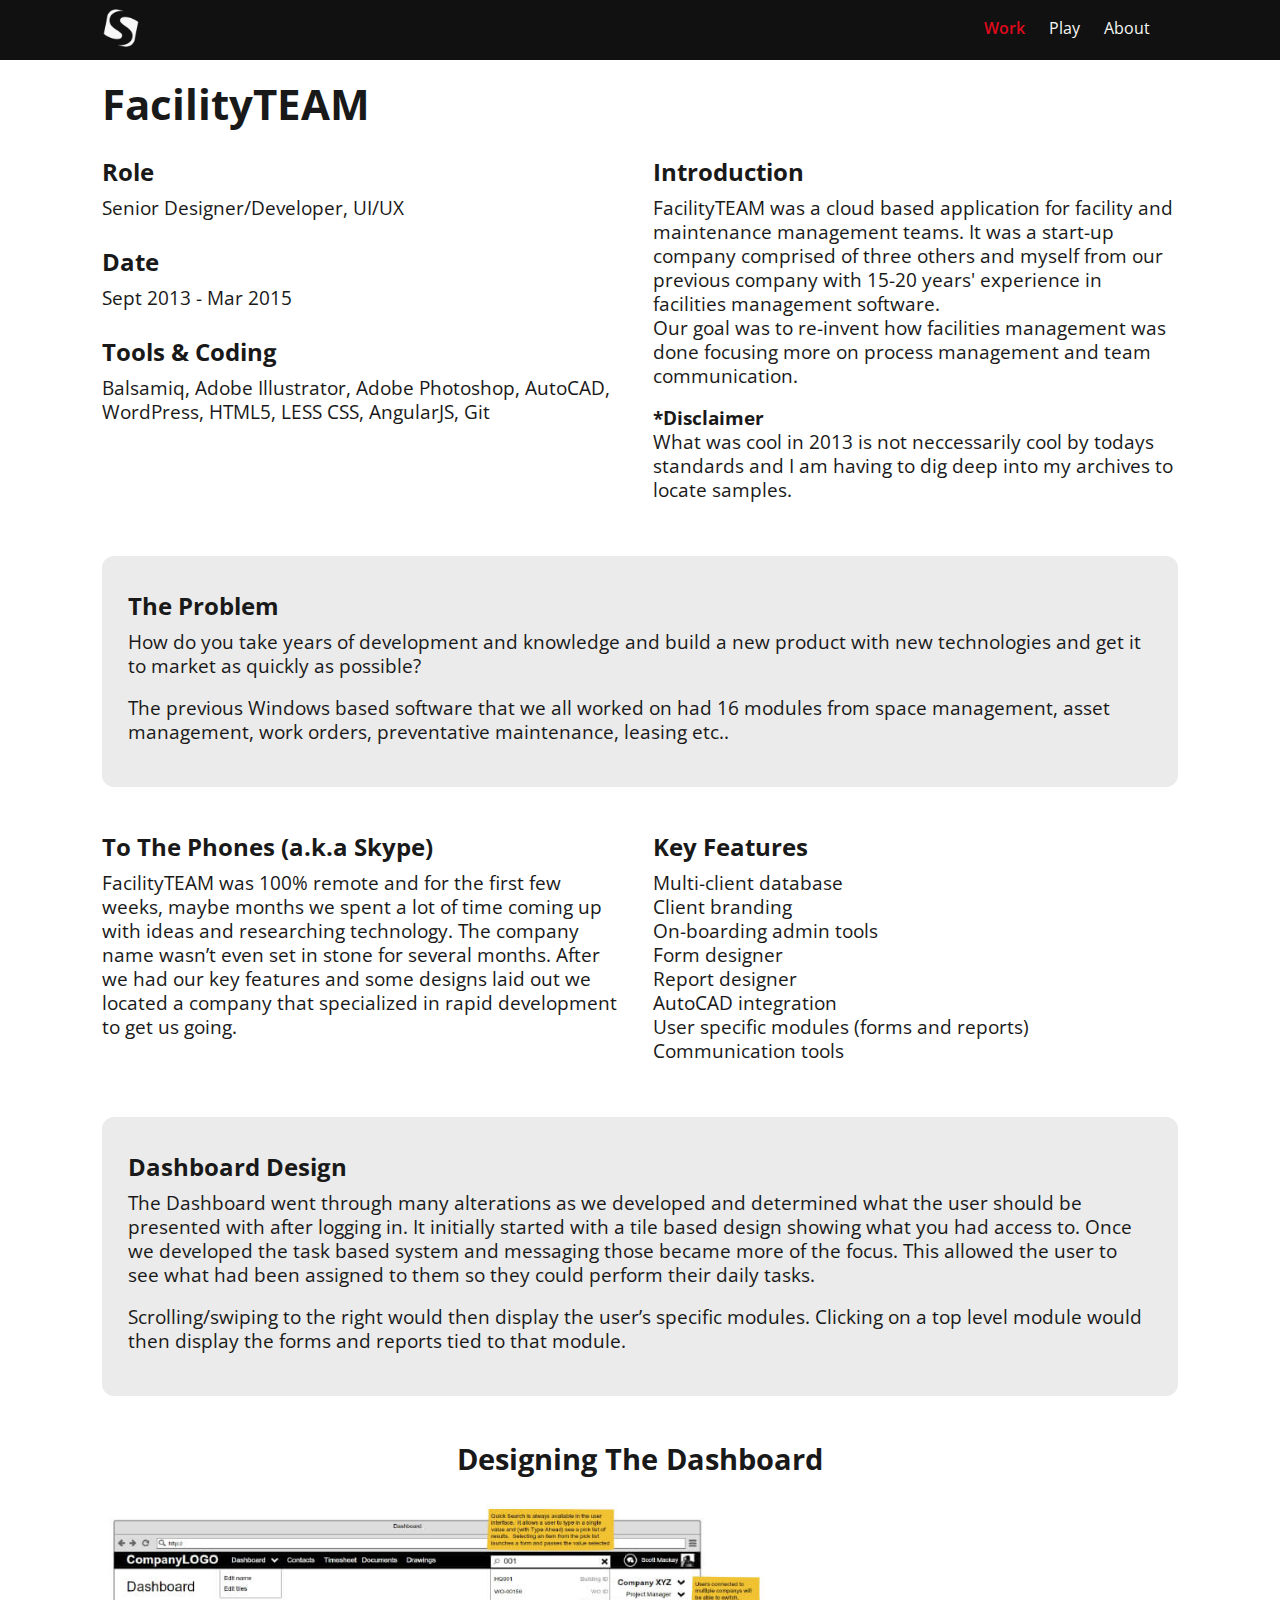
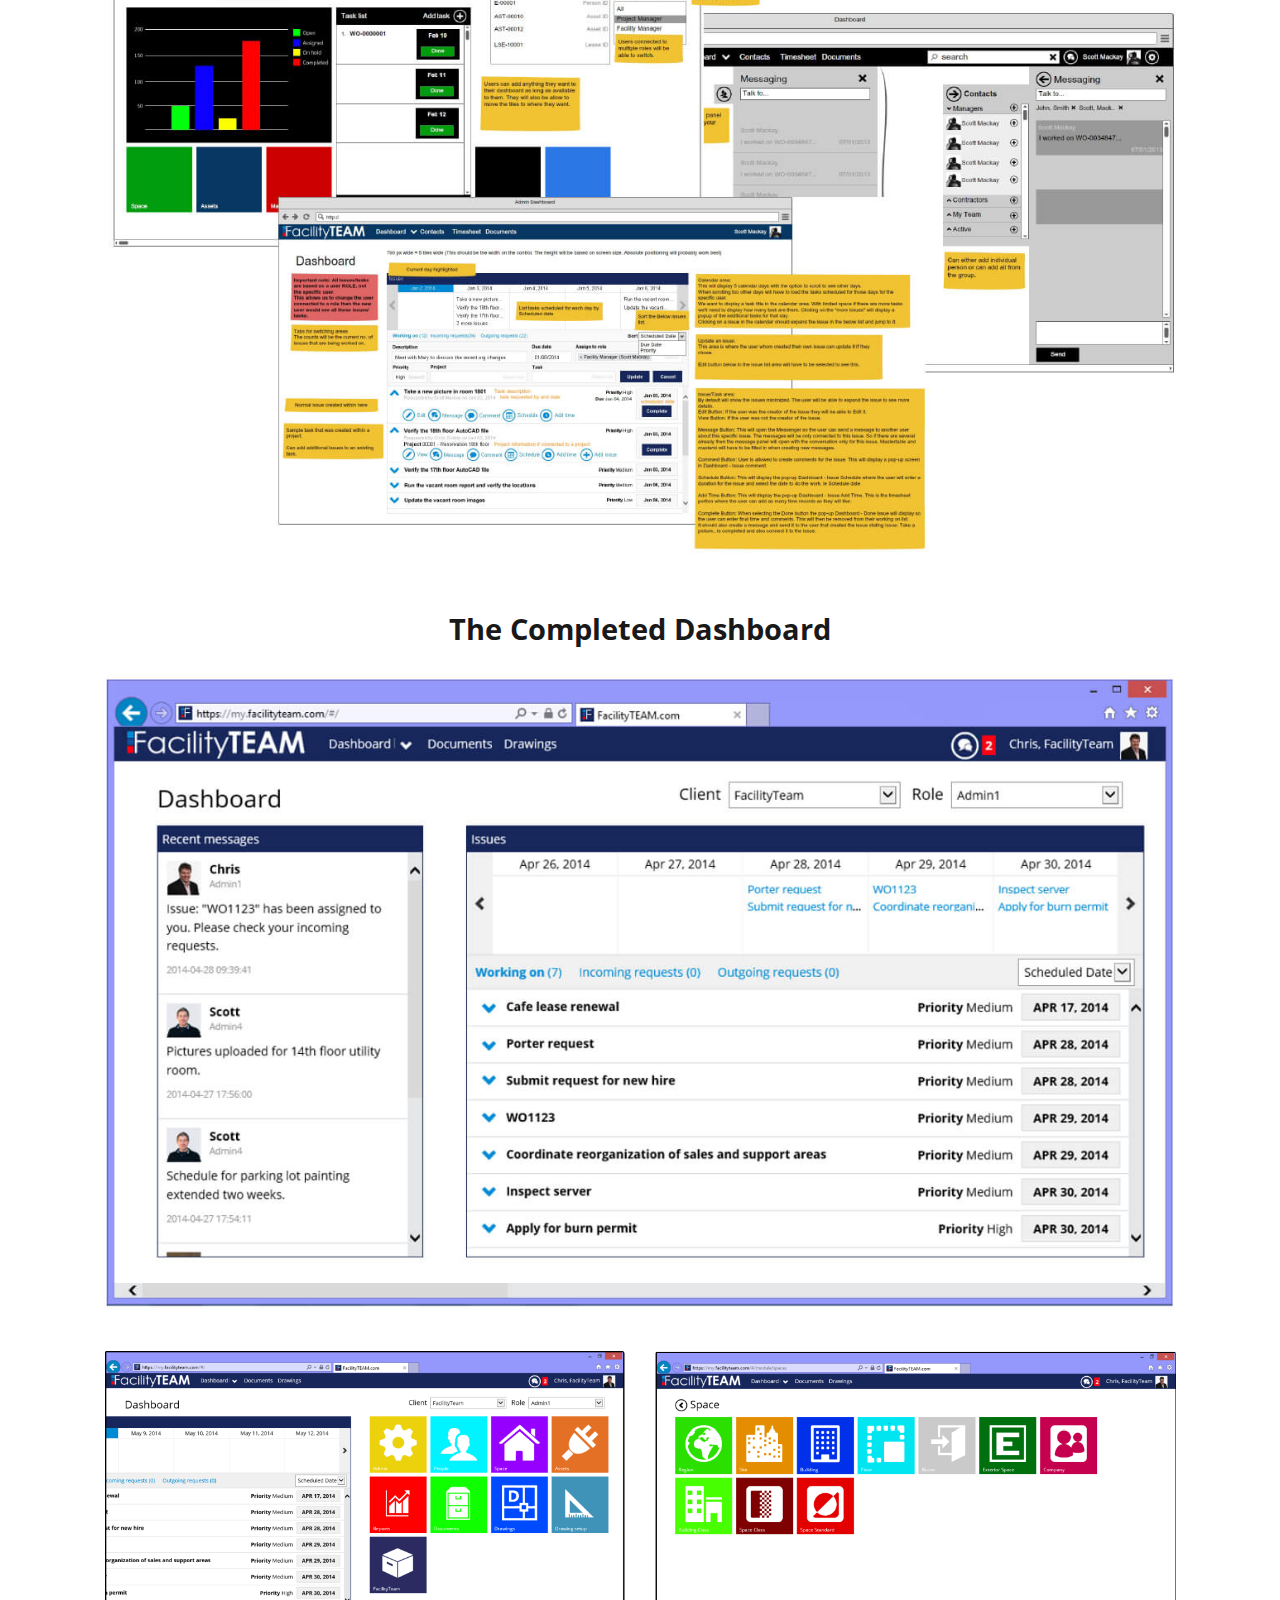
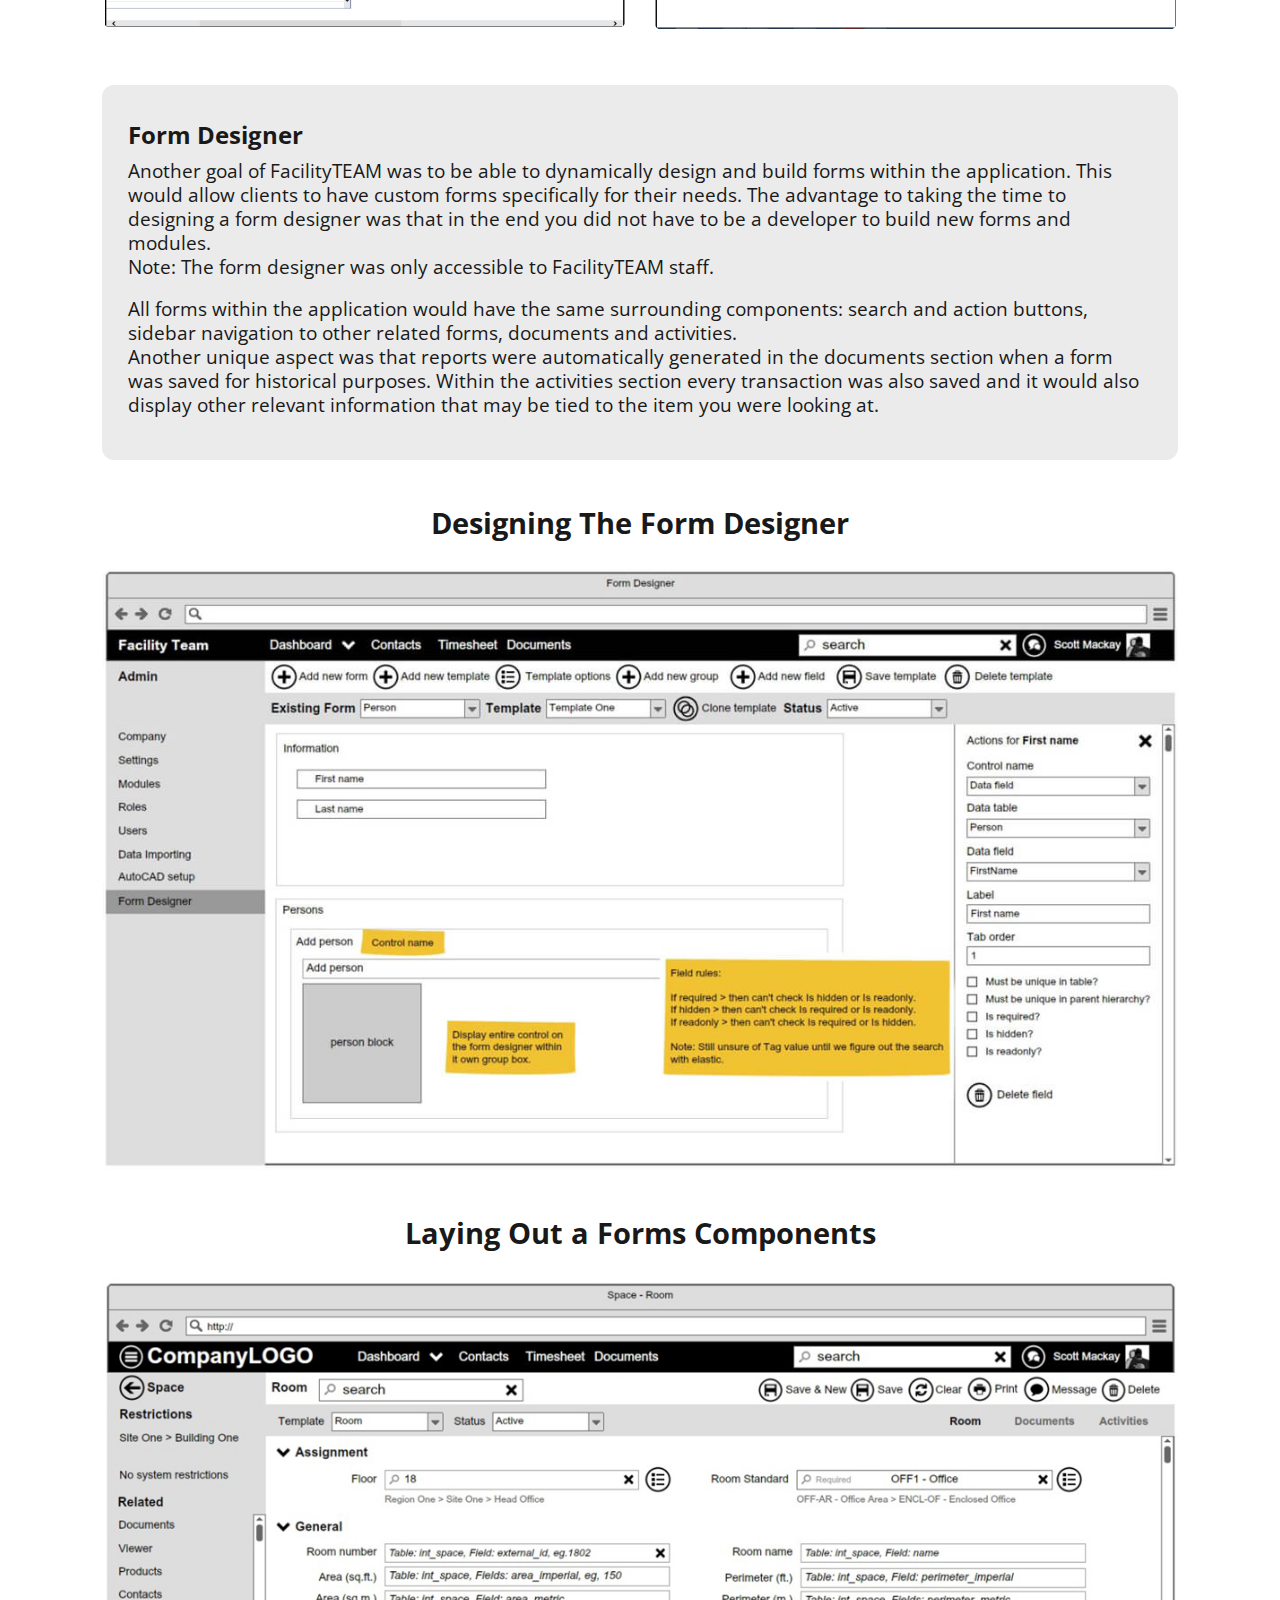
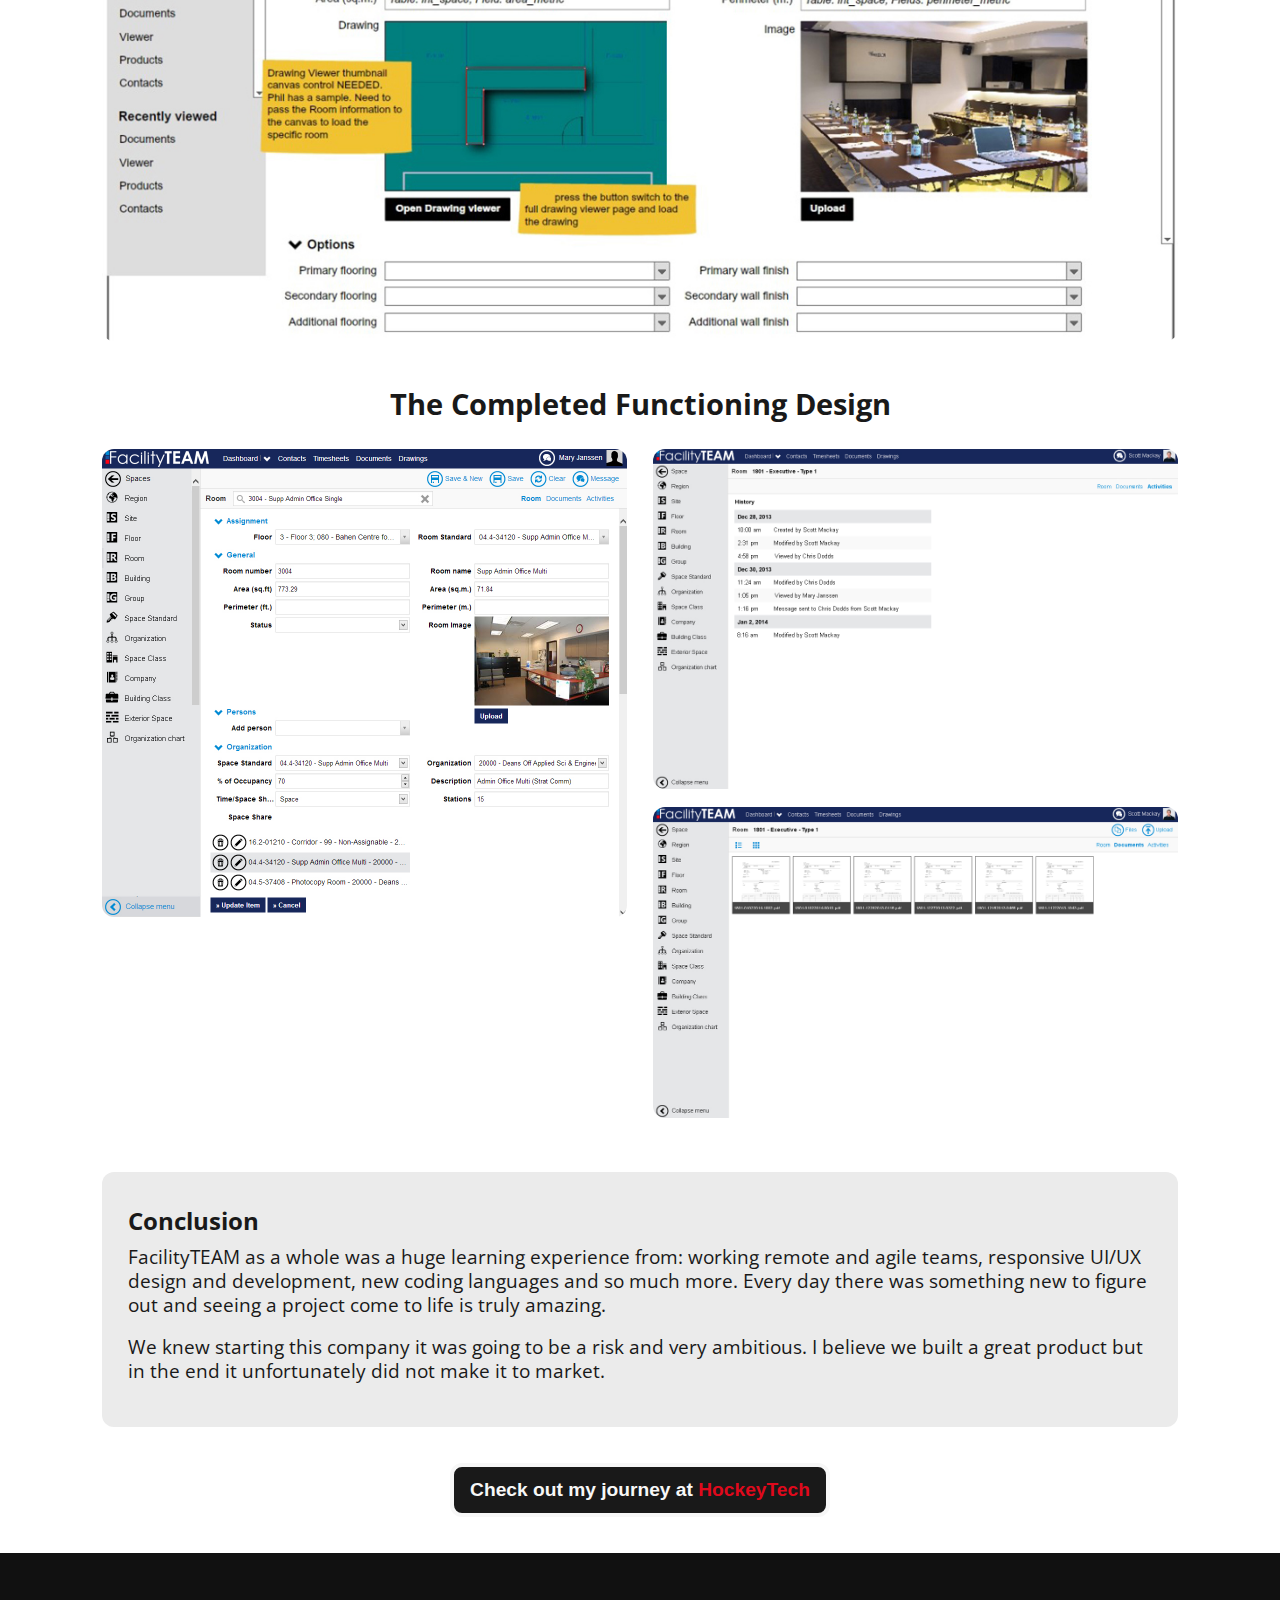
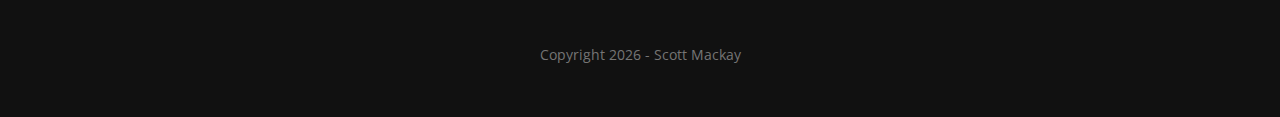
<file: work/facilityteam/index.html>
<!DOCTYPE html>
<html lang="en">
	<head>
		<title>Work | Scott Mackay - Senior Product Designer and Developer</title>
		<meta name="description" content="Hello, I'm Scott Mackay an experienced designer with creative solotions">
		<meta name="viewport" content="width=device-width, initial-scale=1.0">
		<meta charset="UTF-8">
		<meta name="robots" content="noindex,nofollow">
		<link rel="apple-touch-icon" sizes="180x180" href="../sm_logo_180x180.png">
		<link rel="icon" type="image/png" sizes="192x192" href="../sm_logo_192x192.png">
		<link rel="icon" type="image/png" sizes="32x32" href="../sm_logo_32x32.png">
		<link rel="icon" type="image/png" sizes="16x16" href="../sm_logo_16x16.png">
		<link rel="preconnect" href="https://fonts.gstatic.com">
        <link href="https://fonts.googleapis.com/css?family=Open+Sans:400,600,700" rel="stylesheet">
        <link rel="stylesheet" href="https://use.fontawesome.com/releases/v5.6.3/css/all.css" integrity="sha384-UHRtZLI+pbxtHCWp1t77Bi1L4ZtiqrqD80Kn4Z8NTSRyMA2Fd33n5dQ8lWUE00s/" crossorigin="anonymous">
	  	<link rel="stylesheet" href="../../skaht.css">
 	</head>
    <body>
        <nav>
            <div class="navContainer">
                <div>
                    <a href="../../">
                        <img src="../../images/menu_logo.png" alt="Scott Mackay">
                    </a>
                </div>
                <div class="menuContainer">
                    <div class="menu">
                        <ul>
                            <li><a class="current" href="../../work/">Work</a></li>
                            <li><a href="../../play/">Play</a></li>
                            <li><a href="../../about/">About</a></li>
                        </ul>
                    </div>
                    <div class="socialMedia">
                        <div>
                            <a href="https://www.linkedin.com/in/sjmackay/" target="_blank" title="Scott Mackay on LinkedIn">
                                <i class="fab fa-linkedin-in" aria-hidden="true"></i></a>
                            <a href="https://www.instagram.com/skooter___987/" target="_blank" title="Scott Mackay on Instagram">
                                <i class="fab fa-instagram" aria-hidden="true"></i></a>
                        </div>
                    </div>
                </div>
            </div>
        </nav>
        <div class="contentContainer">
            <h1>FacilityTEAM</h1>
            <div class="workContainer">
                <div class="pageColumns">
                    <div>
                        <h3>Role</h3>
                        <p>Senior Designer/Developer, UI/UX</p>
                        <h3>Date</h3>
                        <p>Sept 2013 - Mar 2015</p>
                        <h3>Tools &amp; Coding</h3>
                        <p>Balsamiq, Adobe Illustrator, Adobe Photoshop, AutoCAD, WordPress, HTML5, LESS CSS, AngularJS, Git</p>
                    </div>
                    <div>
                        <h3>Introduction</h3>
                        <p>FacilityTEAM was a cloud based application for facility and maintenance management teams. It was a start-up company comprised of three others and myself from our previous company with 15-20 years' experience in facilities management software.<br> Our goal was to re-invent how facilities management was done focusing more on process management and team communication.</p>
                        <p><strong>*Disclaimer</strong><br> What was cool in 2013 is not neccessarily cool by todays standards and I am having to dig deep into my archives to locate samples.</p>
                    </div>
                </div>
                <div class="pageContent">
                    <h3>The Problem</h3>
                    <p>How do you take years of development and knowledge and build a new product with new technologies and get it to market as quickly as possible?</p>
                    <p>The previous Windows based software that we all worked on had 16 modules from space management, asset management, work orders, preventative maintenance, leasing etc..</p>
                </div>
                <div class="pageColumns">
                    <div>
                        <h3>To The Phones (a.k.a Skype)</h3>
                        <p>FacilityTEAM was 100% remote and for the first few weeks, maybe months we spent a lot of time coming up with ideas and researching technology. The company name wasn’t even set in stone for several months. After we had our key features and some designs laid out we located a company that specialized in rapid development to get us going.</p>
                    </div>
                    <div>
                        <h3>Key Features</h3>
                        <p>Multi-client database<br> Client branding<br> On-boarding admin tools<br> Form designer<br> Report designer<br> AutoCAD integration<br> User specific modules (forms and reports)<br> Communication tools</p>
                    </div>
                </div>
                <div class="pageContent">
                    <h3>Dashboard Design</h3>
                    <p>The Dashboard went through many alterations as we developed and determined what the user should be presented with after logging in. It initially started with a tile based design showing what you had access to. Once we developed the task based system and messaging those became more of the focus. This allowed the user to see what had been assigned to them so they could perform their daily tasks.</p>
                    <p>Scrolling/swiping to the right would then display the user’s specific modules. Clicking on a top level module would then display the forms and reports tied to that module.</p>
                </div>
                <div class="pageContentTitle">
                    <h2>Designing The Dashboard</h2>
                </div>
                <div class="pageContentWhite">
                    <div class="contentImage">
                        <img src="ft-dashboard-design.jpg" alt="">
                    </div>
                </div>
                <div class="pageContentTitle">
                    <h2>The Completed Dashboard</h2>
                </div>
                <div class="pageContentWhite">
                    <div class="contentImage">
                        <img src="ft-dashboard.jpg" alt="">
                    </div>
                    <div class="pageColumns">
                        <div>
                            <div class="contentImage">
                                <img src="ft-dashboard-tiles.png" alt="">
                            </div>
                        </div>
                        <div>
                            <div class="contentImage">
                                <img src="ft-dashboard-tiles-space.png" alt="">
                            </div>
                        </div>
                    </div>
                </div>
                <div class="pageContent">
                    <h3>Form Designer</h3>
                    <p>Another goal of FacilityTEAM was to be able to dynamically design and build forms within the application. This would allow clients to have custom forms specifically for their needs. The advantage to taking the time to designing a form designer was that in the end you did not have to be a developer to build new forms and modules.<br> Note: The form designer was only accessible to FacilityTEAM staff.</p>
                    <p>All forms within the application would have the same surrounding components: search and action buttons, sidebar navigation to other related forms, documents and activities.<br> Another unique aspect was that reports were automatically generated in the documents section when a form was saved for historical purposes. Within the activities section every transaction was also saved and it would also display other relevant information that may be tied to the item you were looking at.</p>
                </div>
                <div class="pageContentTitle">
                    <h2>Designing The Form Designer</h2>
                </div>
                <div class="pageContentWhite">
                    <div class="contentImage">
                        <img src="form-designer.jpg" alt="">
                    </div>
                </div>
                <div class="pageContentTitle">
                    <h2>Laying Out a Forms Components</h2>
                </div>
                <div class="pageContentWhite">
                    <div class="contentImage">
                        <img src="space-form-design.jpg" alt="">
                    </div>
                </div>
                <div class="pageContentTitle">
                    <h2>The Completed Functioning Design</h2>
                </div>
                <div class="pageContentWhite">
                    <div class="pageColumns">
                        <div>
                            <div class="contentImage">
                                <img src="space-form.jpg" alt="">
                            </div>
                        </div>
                        <div>
                            <div class="contentImage">
                                <img src="space-form-activities.jpg" alt="">
                            </div>
                            <div class="contentImage">
                                <img src="space-form-documents.jpg" alt="">
                            </div>
                        </div>
                    </div>
                </div>
                <div class="pageContent">
                    <h3>Conclusion</h3>
                    <p>FacilityTEAM as a whole was a huge learning experience from: working remote and agile teams, responsive UI/UX design and development, new coding languages and so much more. Every day there was something new to figure out and seeing a project come to life is truly amazing.</p>
                    <p>We knew starting this company it was going to be a risk and very ambitious. I believe we built a great product but in the end it unfortunately did not make it to market.</p>
                </div>
                <p style="text-align: center;">
                    <a href="../../work/hockeytech/">
                        <button class="btn">Check out my journey at <span style="color: #df091c;">HockeyTech</span></button>
                    </a>
                </p>
            </div>
        </div>
        <footer>
            <div class="socialMediaFooter">
                <div>
                    <a href="https://www.linkedin.com/in/sjmackay/" target="_blank" title="Scott Mackay on LinkedIn">
                        <i class="fab fa-linkedin-in" aria-hidden="true"></i></a>
                    <a href="https://www.instagram.com/skooter___987/" target="_blank" title="Scott Mackay on Instagram">
                        <i class="fab fa-instagram" aria-hidden="true"></i></a>
                </div>
            </div>
            <div class="copyRight">
                <script type="text/javascript">
					var theYear = new Date();
					document.write("Copyright " + theYear.getFullYear() + " - Scott Mackay");
				</script>
            </div>
        </footer>
    </body>
</html>
</file>
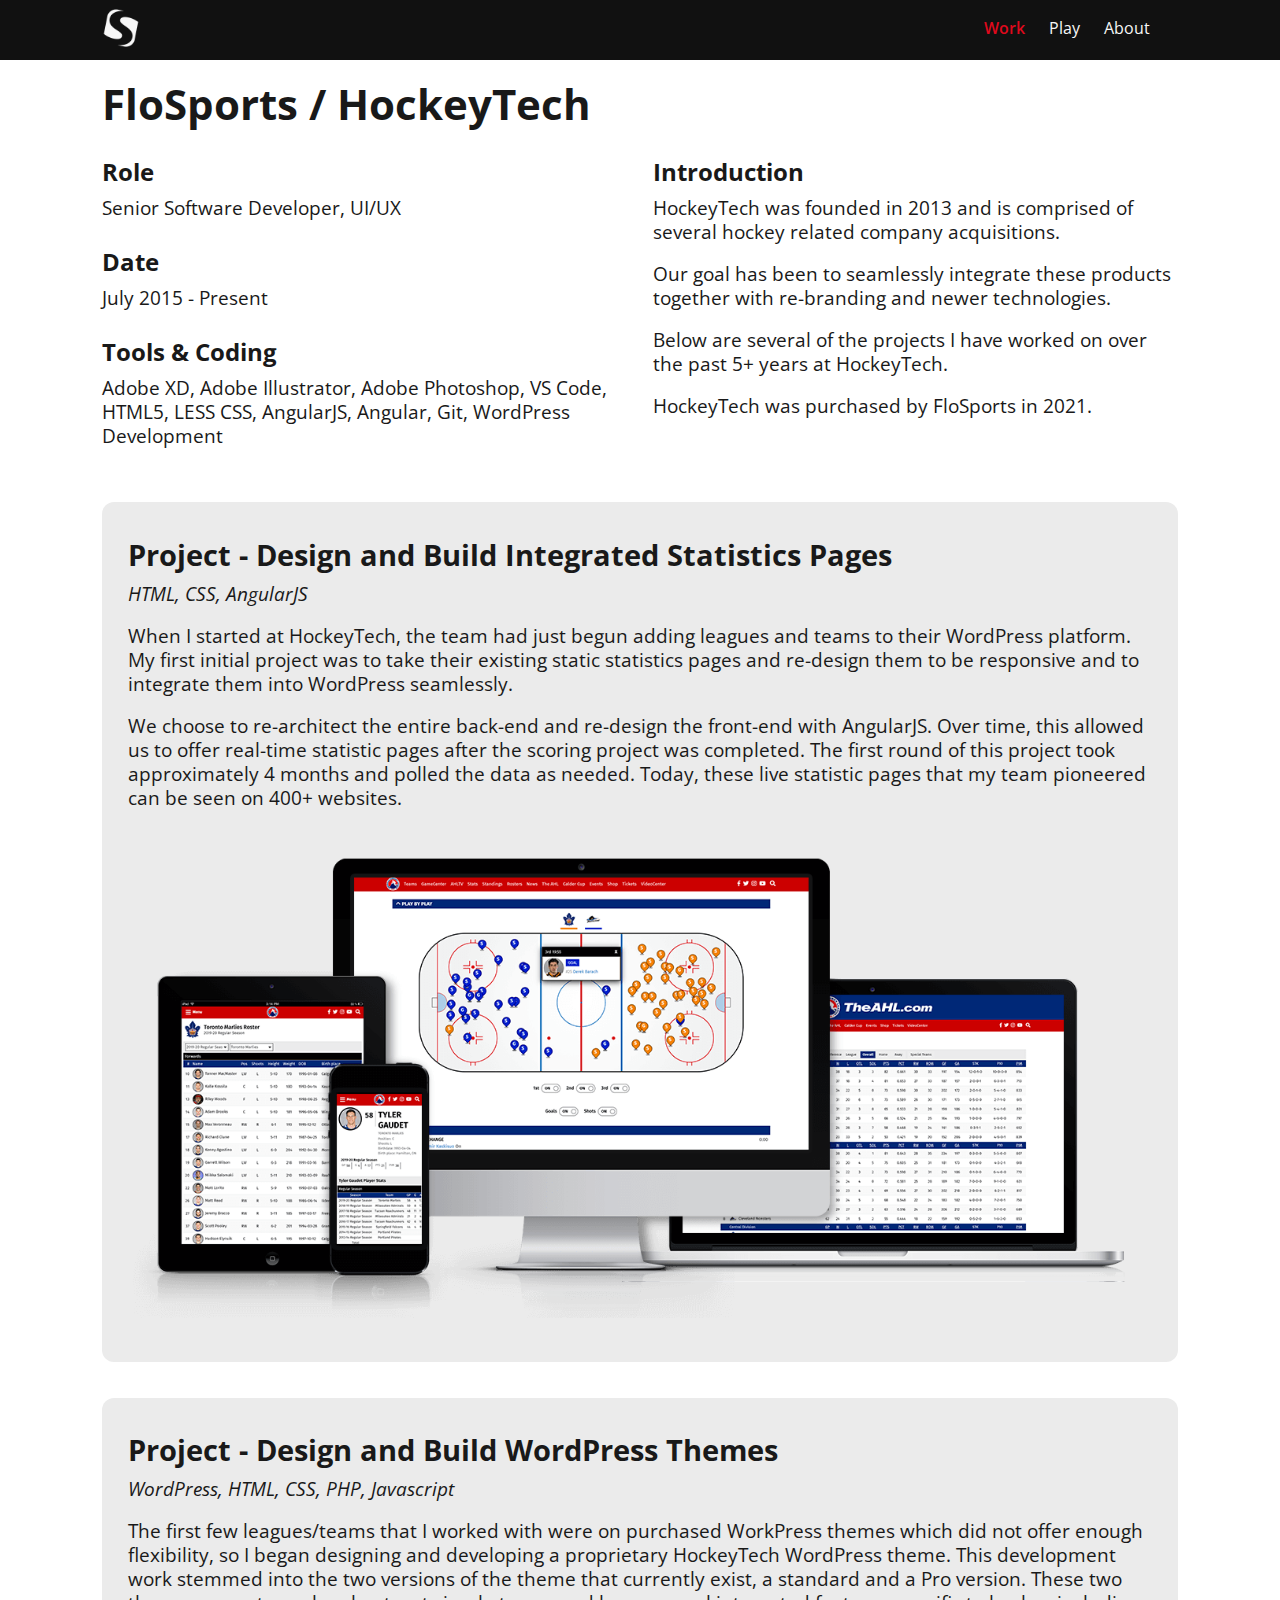
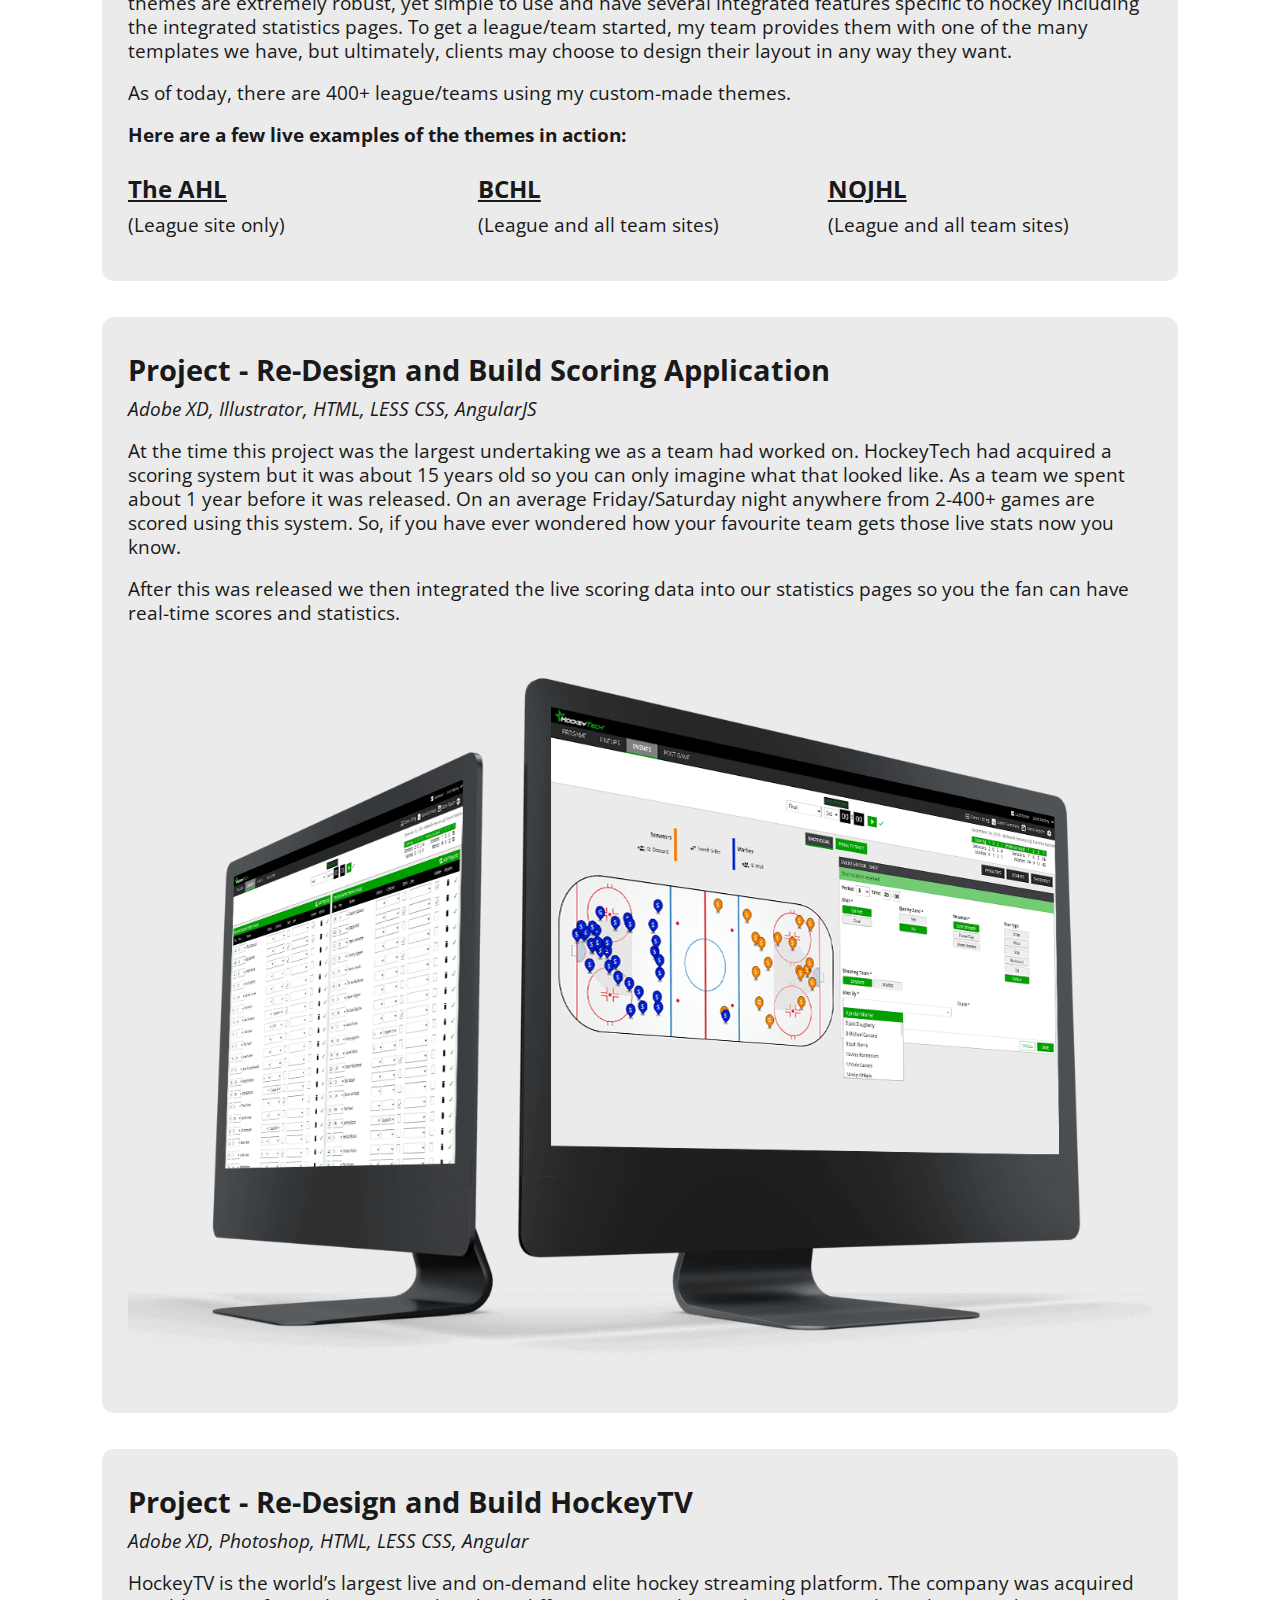
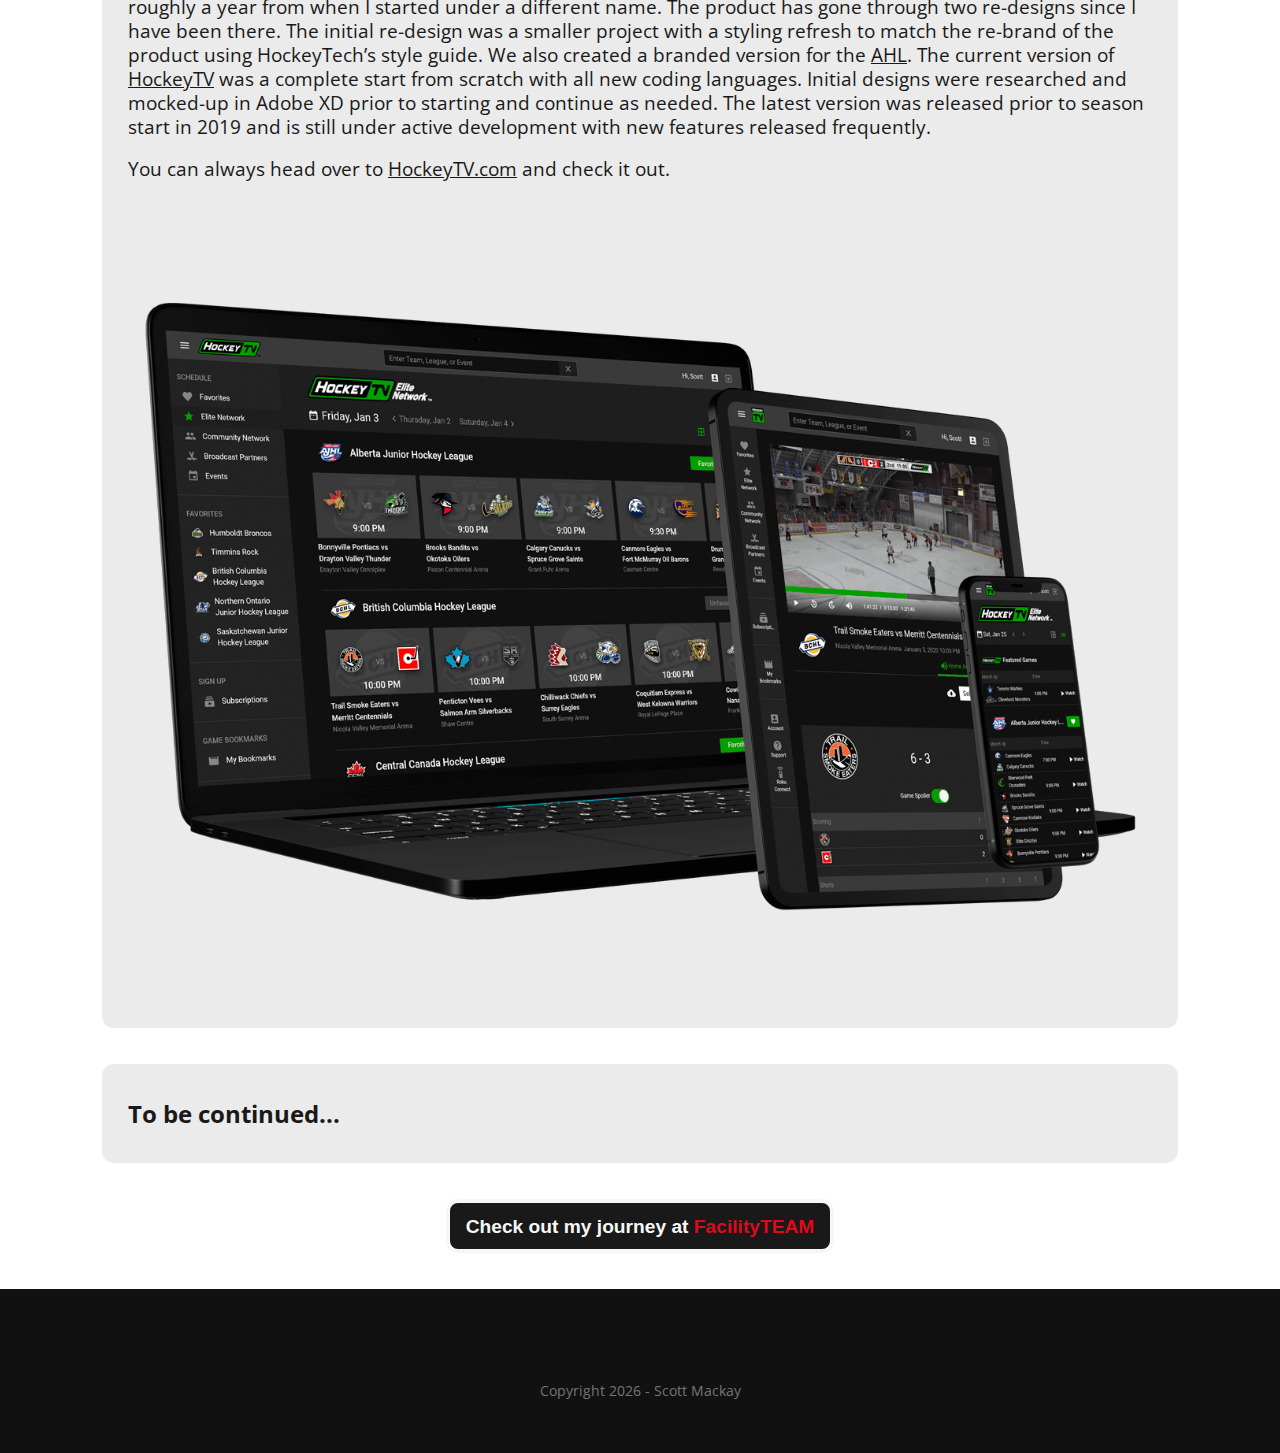
<file: work/hockeytech/index.html>
<!DOCTYPE html>
<html lang="en">
	<head>
		<title>Work | Scott Mackay - Senior Product Designer and Developer</title>
		<meta name="description" content="Hello, I'm Scott Mackay an experienced designer with creative solotions">
		<meta name="viewport" content="width=device-width, initial-scale=1.0">
		<meta charset="UTF-8">
		<meta name="robots" content="noindex,nofollow">
		<link rel="apple-touch-icon" sizes="180x180" href="../sm_logo_180x180.png">
		<link rel="icon" type="image/png" sizes="192x192" href="../sm_logo_192x192.png">
		<link rel="icon" type="image/png" sizes="32x32" href="../sm_logo_32x32.png">
		<link rel="icon" type="image/png" sizes="16x16" href="../sm_logo_16x16.png">
		<link rel="preconnect" href="https://fonts.gstatic.com">
        <link href="https://fonts.googleapis.com/css?family=Open+Sans:400,600,700" rel="stylesheet">
        <link rel="stylesheet" href="https://use.fontawesome.com/releases/v5.6.3/css/all.css" integrity="sha384-UHRtZLI+pbxtHCWp1t77Bi1L4ZtiqrqD80Kn4Z8NTSRyMA2Fd33n5dQ8lWUE00s/" crossorigin="anonymous">
	  	<link rel="stylesheet" href="../../skaht.css">
 	</head>
    <body>
        <nav>
            <div class="navContainer">
                <div>
                    <a href="../../">
                        <img src="../../images/menu_logo.png" alt="Scott Mackay">
                    </a>
                </div>
                <div class="menuContainer">
                    <div class="menu">
                        <ul>
                            <li><a class="current" href="../../work/">Work</a></li>
                            <li><a href="../../play/">Play</a></li>
                            <li><a href="../../about/">About</a></li>
                        </ul>
                    </div>
                    <div class="socialMedia">
                        <div>
                            <a href="https://www.linkedin.com/in/sjmackay/" target="_blank" title="Scott Mackay on LinkedIn">
                                <i class="fab fa-linkedin-in" aria-hidden="true"></i></a>
                            <a href="https://www.instagram.com/skooter___987/" target="_blank" title="Scott Mackay on Instagram">
                                <i class="fab fa-instagram" aria-hidden="true"></i></a>
                        </div>
                    </div>
                </div>
            </div>
        </nav>
        <div class="contentContainer">
            <h1>FloSports / HockeyTech</h1>
            <div class="workContainer">
                <div class="pageColumns">
                    <div>
                        <h3>Role</h3>
                        <p>Senior Software Developer, UI/UX</p>
                        <h3>Date</h3>
                        <p>July 2015 - Present</p>
                        <h3>Tools &amp; Coding</h3>
                        <p>Adobe XD, Adobe Illustrator, Adobe Photoshop, VS Code, HTML5, LESS CSS, AngularJS, Angular, Git, WordPress Development</p>
                    </div>
                    <div>
                        <h3>Introduction</h3>
                        <p>HockeyTech was founded in 2013 and is comprised of several hockey related company acquisitions.</p>
                        <p>Our goal has been to seamlessly integrate these products together with re-branding and newer technologies.</p>
                        <p>Below are several of the projects I have worked on over the past 5+ years at HockeyTech.</p>
                        <p>HockeyTech was purchased by FloSports in 2021.</p>
                    </div>
                </div>
                <div class="pageContent">
                    <h2>Project - Design and Build Integrated Statistics Pages</h2>
                    <p><em>HTML, CSS, AngularJS</em></p>
                    <p>When I started at HockeyTech, the team had just begun adding leagues and teams to their WordPress platform. My first initial project was to take their existing static statistics pages and re-design them to be responsive and to integrate them into WordPress seamlessly.</p>
                    <p>We choose to re-architect the entire back-end and re-design the front-end with AngularJS. Over time, this allowed us to offer real-time statistic pages after the scoring project was completed. The first round of this project took approximately 4 months and polled the data as needed. Today, these live statistic pages that my team pioneered can be seen on 400+ websites.</p>
                    <div class="contentImage">
                        <img src="svf2.png" alt="">
                    </div>
                </div>
                <div class="pageContent">
                    <h2>Project - Design and Build WordPress Themes</h2>
                    <p><em>WordPress, HTML, CSS, PHP, Javascript</em></p>
                    <p>The first few leagues/teams that I worked with were on purchased WorkPress themes which did not offer enough flexibility, so I began designing and developing a proprietary HockeyTech WordPress theme. This development work stemmed into the two versions of the theme that currently exist, a standard and a Pro version.&nbsp;These two themes are extremely robust, yet simple to use and have several integrated features specific to hockey including the integrated statistics pages. To get a league/team started, my team provides them with one of the many templates we have, but ultimately, clients may choose to design their layout in any way they want.</p>
                    <p>As of today, there are 400+ league/teams using my custom-made themes.</p>
                    <p><strong>Here are a few live examples of the themes in action:</strong></p>
                    <div class="workPageColumns">
                        <div>
                            <h3><a href="https://theahl.com/" target="_blank">The AHL</a></h3>
                            <p>(League site only)</p>
                        </div>
                        <div>
                            <h3><a href="https://bchl.ca/" target="_blank">BCHL</a></h3>
                            <p>(League and all team sites)</p>
                        </div>
                        <div>
                            <h3><a href="https://nojhl.com/" target="_blank">NOJHL</a></h3>
                            <p>(League and all team sites)</p>
                        </div>
                    </div>
                </div>
                <div class="pageContent">
                    <h2>Project - Re-Design and Build Scoring Application</h2>
                    <p><em>Adobe XD, Illustrator, HTML, LESS CSS, AngularJS</em></p>
                    <p>At the time this project was the largest undertaking we as a team had worked on. HockeyTech had acquired a scoring system but it was about 15 years old so you can only imagine what that looked like. As a team we spent about 1 year before it was released. On an average Friday/Saturday night anywhere from 2-400+ games are scored using this system. So, if you have ever wondered how your favourite team gets those live stats now you know.</p>
                    <p>After this was released we then integrated the live scoring data into our statistics pages so you the fan can have real-time scores and statistics.</p>
                    <div class="contentImage">
                        <img src="scoring.png" alt="">
                    </div>
                </div>
                <div class="pageContent">
                    <h2>Project - Re-Design and Build HockeyTV</h2>
                    <p><em>Adobe XD, Photoshop, HTML, LESS CSS, Angular</em></p>
                    <p>HockeyTV is the world’s largest live and on-demand elite hockey streaming platform. The company was acquired roughly a year from when I started under a different name. The product has gone through two re-designs since I have been there. The initial re-design was a smaller project with a styling refresh to match the re-brand of the product using HockeyTech’s style guide. We also created a branded version for the <a href="https://www.ahltv.com/" target="_blank" rel="noopener noreferrer">AHL</a>. The current version of <a href="https://www.hockeytv.com/" target="_blank" rel="noopener noreferrer">HockeyTV</a> was a complete start from scratch with all new coding languages. Initial designs were researched and mocked-up in Adobe XD prior to starting and continue as needed. The latest version was released prior to season start in 2019 and is still under active development with new features released frequently.</p>
                    <p>You can always head over to <a href="https://www.hockeytv.com/" target="_blank" rel="noopener noreferrer">HockeyTV.com</a> and check it out.</p>
                    <div class="contentImage">
                        <img src="htv-devices.png" alt="">
                    </div>
                </div>
                <div class="pageContent">
                    <h3>To be continued...</h3>
                </div>
                <p style="text-align: center;">
                    <a href="../../work/facilityteam/">
                        <button class="btn">Check out my journey at <span style="color: #df091c;">FacilityTEAM</span></button>
                    </a>
                </p>
            </div>
        </div>
        <footer>
            <div class="socialMediaFooter">
                <div>
                    <a href="https://www.linkedin.com/in/sjmackay/" target="_blank" title="Scott Mackay on LinkedIn">
                        <i class="fab fa-linkedin-in" aria-hidden="true"></i></a>
                    <a href="https://www.instagram.com/skooter___987/" target="_blank" title="Scott Mackay on Instagram">
                        <i class="fab fa-instagram" aria-hidden="true"></i></a>
                </div>
            </div>
            <div class="copyRight">
                <script type="text/javascript">
					var theYear = new Date();
					document.write("Copyright " + theYear.getFullYear() + " - Scott Mackay");
				</script>
            </div>
        </footer>
    </body>
</html>
</file>
<file: skaht.css>
:root {
    --background-dark: #111111;
    --background-medium: #191919;
    --background-light: #f7f7f7;
    --background-content: #ebebeb;
    --pure-white: #ffffff;
    --white: #f7f7f7;
    --black: #191919;
    --yellow: #ecd306;
    --red: #df091c;
    --footer-text:  #f7f7f7;
    --copyright-text: #757575;
    --button-hover: #000000;
}
::selection {
    color: var(--white);
    background-color: var(--black);
}
body {
    display: block;
    margin: 0;
    padding: 0;
    font-family: 'Open Sans', sans-serif;
    font-size: 1rem;
    line-height: 1.25;
    color: var(--black);
}
h1, h2, h3, p {
    margin: 0;
}
a,
a:visited {
    color: var(--black);
}
a:hover {
    color: var(--red);
}
img {
    width: 100%;
}
strong {
    font-weight: 700;
}

/* Whole page scroll */
.pageContainer {
    /* height: 100vh;
    overflow-y: scroll;
    scroll-snap-type: y mandatory; */
}
.section {
    /* height: 100vh;
    scroll-snap-align: start;
    scroll-snap-stop: always;
    object-fit: cover;
    object-position: center;
    width: 100%; */
}
/* End Whole page scroll */

/* index.html */
.pageContainer .heroSection {
    display: flex;
    flex-direction: column;
    justify-content: center;
    min-height: 60vh;
    padding: 0 8vw;
    background-color: var(--background-dark);
    color: var(--white);
}
.heroSection h1.hello {
    font-size: clamp(2.5rem, 4vw, 4rem);
    font-weight: 700;
    line-height: 1.1;
    color: var(--white);
    -webkit-text-stroke: 2px var(--red);
    -webkit-text-fill-color: var(--white);
}
span.scott {
    color: var(--red);
    -webkit-text-fill-color: var(--red);
}
.heroSection .creativePerson {
    font-size: clamp(1rem, 4vw, 2rem);
    font-weight: 400;
    padding-top: 4px;
    color: var(--white);
}
.pageContainer .startJourney {
    display: flex;
    flex-direction: column;
    padding: 6vh 8vw;
    background-color: var(--white);
    color: var(--black);
}
.pageContainer .startJourney h2 {
    font-size: clamp(1.2rem, 4vw, 1.8rem);
    align-self: center;
    text-align: center;
}
.journeyContainer {
    display: grid;
    grid-template-columns: repeat(auto-fit, minmax(260px, 1fr));
    grid-column-gap: 2vw;
    grid-row-gap: 4vh;
    padding: 4vh 0;
}
.tile {
    display: flex;
    justify-content: center;
    align-items: flex-start;    
}
.tile img:hover {
    border-color: var(--red);
}
.tile img {
    border: 4px solid var(--white);
    border-radius: 12px;
}
img.desaturate {
    filter: grayscale(100%);
    -webkit-filter: grayscale(100%);
    filter: url(/elements/grayscale.svg#desaturate);
    filter: gray;
    -webkit-filter: grayscale(1);
}
img.desaturate:hover {
    filter: grayscale(0%);
    filter: none;
    -webkit-filter: grayscale(0);
    cursor: pointer;
}

/* common */
.contentContainer {
    min-height: calc(100vh - 224px);
    padding: 0 8vw;
}
.contentContainer h1 {
    font-size: clamp(1.6rem, 4vw, 2.6rem);
    font-weight: 700;
    padding: 2vh 0;
}
.contentContainer h2 {
    font-size: clamp(1.4rem, 4vw, 1.8rem);
    padding: 1vh 0;
}
.contentContainer h3 {
    font-size: clamp(1.2rem, 4vw, 1.5rem);
    padding: 1vh 0;
}
.contentContainer p {
    font-size: clamp(1rem, 4vw, 1.2rem);
    padding: 0 0 2vh;
}
.pageColumns {
    display: grid;
    grid-template-columns: repeat(auto-fit, minmax(260px, 1fr));
    grid-column-gap: 2vw;
    grid-row-gap: 4vh;
    margin-bottom: 4vh;
}
.workPageColumns {
    display: grid;
    grid-template-columns: repeat(auto-fit, minmax(260px, 1fr));
    grid-column-gap: 2vw;
    grid-row-gap: 2vh;
}
.pageContent {
    background-color: var(--background-content);
    padding: 2vw;
    margin-bottom: 4vh;
    border-radius: 12px;
}
.pageColumns img {
    border-radius: 12px;
}
@media screen and (max-width: 540px) {
    .pageContent {
        padding: 4vw;
    }
}
.pageContentWhite {
    background-color: var(--pure-white);
    padding: 0;
    margin-bottom: 4vh;
}
.pageContentTitle {
    display: flex;
    align-items: center;
    justify-content: center;
}
.contentImage {
    display: flex;
    align-items: center;
    justify-content: center;
    margin: 2vh 0;
    overflow: hidden;
}
.contentImage img {
    border-radius: 12px;
    max-width: 1300px;
}
button.btn {
    color: var(--white);
    background-color: var(--black);
    border: 4px solid var(--white);
    border-radius: 12px;
    height: 54px;
    padding: 0 16px;
    cursor: pointer;
    font-weight: 700;
    font-size: clamp(1rem, 4vw, 1.2rem);
    line-height: 1.2;
    margin-bottom: 2vh;
}
button.btn:hover {
    border-color: var(--red);
    background-color: var(--button-hover);
}

.pageButtonContent {
    background-color: var(--background-content);
    border-radius: 12px;
    margin-bottom: 4vh;
}
.playNext {
    display: flex;
    align-items: center;
    justify-content: center;
    font-size: clamp(1rem, 4vw, 1.2rem);
    font-weight: 600;
}
.playNext a {
    display: flex;
    align-items: center;
    justify-content: center;
    width: 50%;
    padding: 16px;
    margin: 4px;
    border: 1px solid var(--background-content);
    text-decoration: none;
}
.playNext a:hover {
    background-color: var(--white);
    border: 1px solid var(--black);
    border-radius: 8px;
    box-shadow: 0px 1px 2px var(--background-content);
}

/* about */
.aboutContainer {
    display: grid;
    grid-template-columns: repeat(auto-fit, minmax(260px, 1fr));
    grid-column-gap: 4vw;
    grid-row-gap: 6vh;
    margin-bottom: 6vh;
}
.aboutContainer img {
    border-radius: 12px;
}

/* menu */
nav {
    display: block;    
    padding: 0 8vw;
    background-color: var(--background-dark);
    color: var(--white);
    position: sticky;
    top: 0;
    z-index: 987;
    overflow: hidden;
}
nav .navContainer {
    display: grid;
    grid-template-columns: 20% 80%;
    align-items: center;
    height: 60px;
}
nav .navContainer img {
    height: 38px;
    width: auto;
}
nav .navContainer .menuContainer {
    display: flex;
    justify-content: flex-end;
}
.menu ul {
    display: flex;
    margin: 0;
    padding: 0;
    list-style: none;
}
.menu ul li {
    padding: 0 12px;
}
.menu ul li a {
    color: var(--white);
    text-decoration: none;
}
.menu ul li a:hover {
    cursor: pointer;
    color: var(--red);
}
.menu ul li.current,
.menu ul li a.current {
    font-weight: 600;
    color: var(--red);
}

nav .navContainer .menuContainer .socialMedia a i {
    font-size: 1.2rem;
    color: var(--white);
    padding: 0 4px;
}
nav .navContainer .menuContainer .socialMedia a i:hover {
    color: var(--red);
}

/* footer */
footer {
    display: flex;
    flex-direction: column;
    align-items: center;
    justify-content: center;
    padding: 0;
    width: 100%;
    height: 164px;
    background-color: var(--background-dark);
    color: var(--footer-text);
}
footer .socialMediaFooter {
    display: flex;    
    align-items: center;
    min-height: 40px;
}
footer .socialMediaFooter a i {
    font-size: 1.2rem;
    color: var(--footer-text);
    padding: 0 4px;
}
footer .socialMediaFooter a i:hover {
    color: var(--red);
}
footer .copyRight {
    font-size: clamp(0.5rem, 4vw, 0.9rem);
    color: var(--copyright-text);
}
</file>
